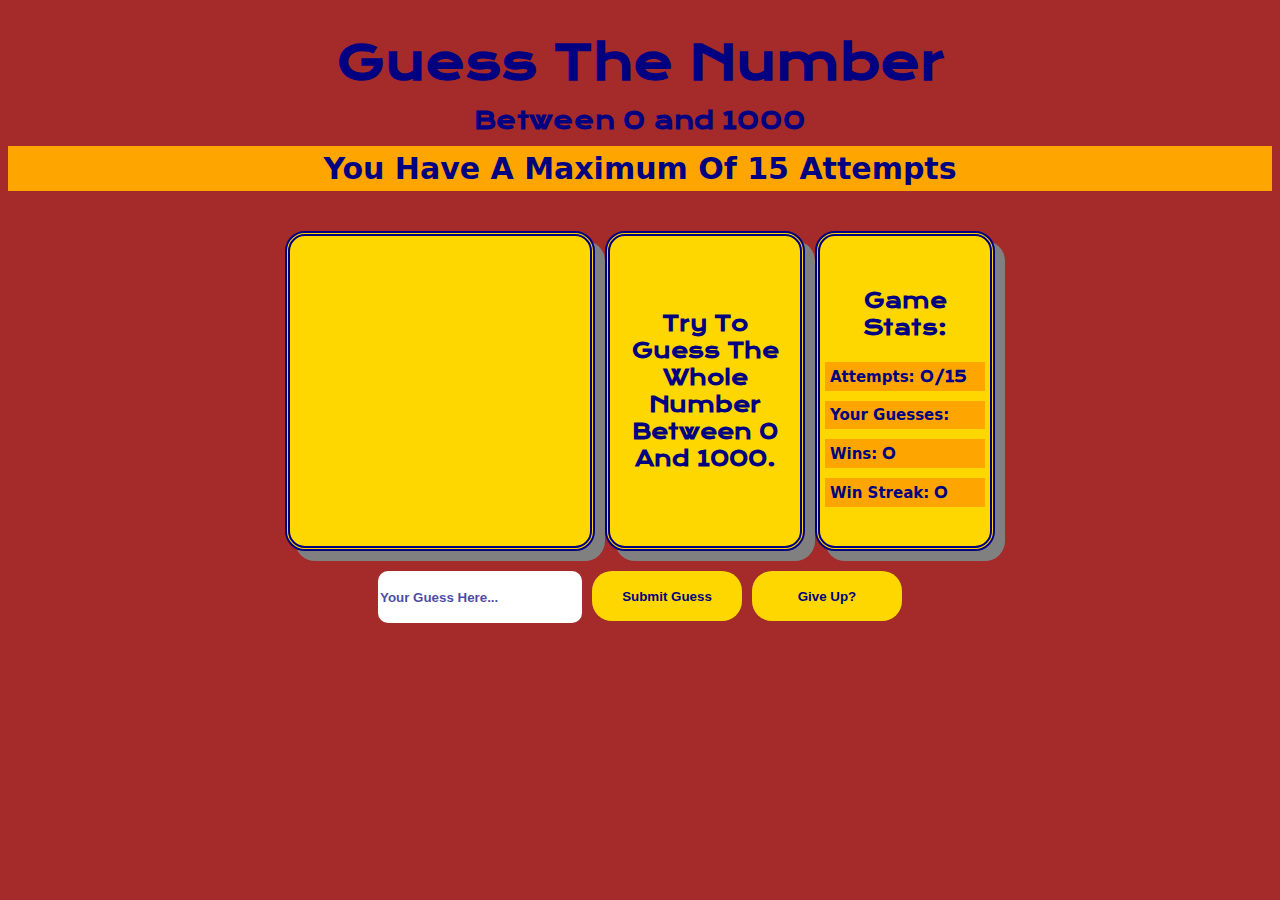
<file: FGame/index.html>
<!DOCTYPE html>
<html lang="en">
<head>
    <meta charset="UTF-8">
    <meta http-equiv="X-UA-Compatible" content="IE=edge">
    <meta name="viewport" content="width=device-width, initial-scale=1.0">
    <title>Number Guessing Game</title>
    <link href="https://fonts.googleapis.com/css2?family=Krona+One&display=swap" rel="stylesheet">
    <link rel="stylesheet" href="Style.css">
</head>
<body onload="generate();">
  <h1>Guess The Number</h1>
  <h2>Between 0 and 1000</h2>
 <h5 id="nomoreattempts"></h5>
  <div id="resultarea">
  <section id="result"></section>
    <section id="result2">
      <h4 id="status"></h4>
    </section>


    <section id="result3">
      <p id="stats">Game Stats:</p>
      <div id="attempt">Attempts:<span id="attemptcounter"></span></div>
      <div id="guessessofar">Your Guesses:<span id="guesscounter"></span></div>
       <div id="score">Wins:<span id="scorecounter"></span></div>
      <div id="streak">Win Streak:<span id="streakcounter"></span></div>
    </section>


 </div>

  <div id="inputarea">
    <input type="number" placeholder="Your Guess Here..." id="guess">
  <button onclick="check()" id="submit">Submit Guess</button>
  <button onclick="reveal()" id="giveup"> Give Up?</button>

  <button onclick="generate()" id="other"> Try Another Number</button>
  </div>
    <script src="script.js"></script>
</body>
</html>
</file>
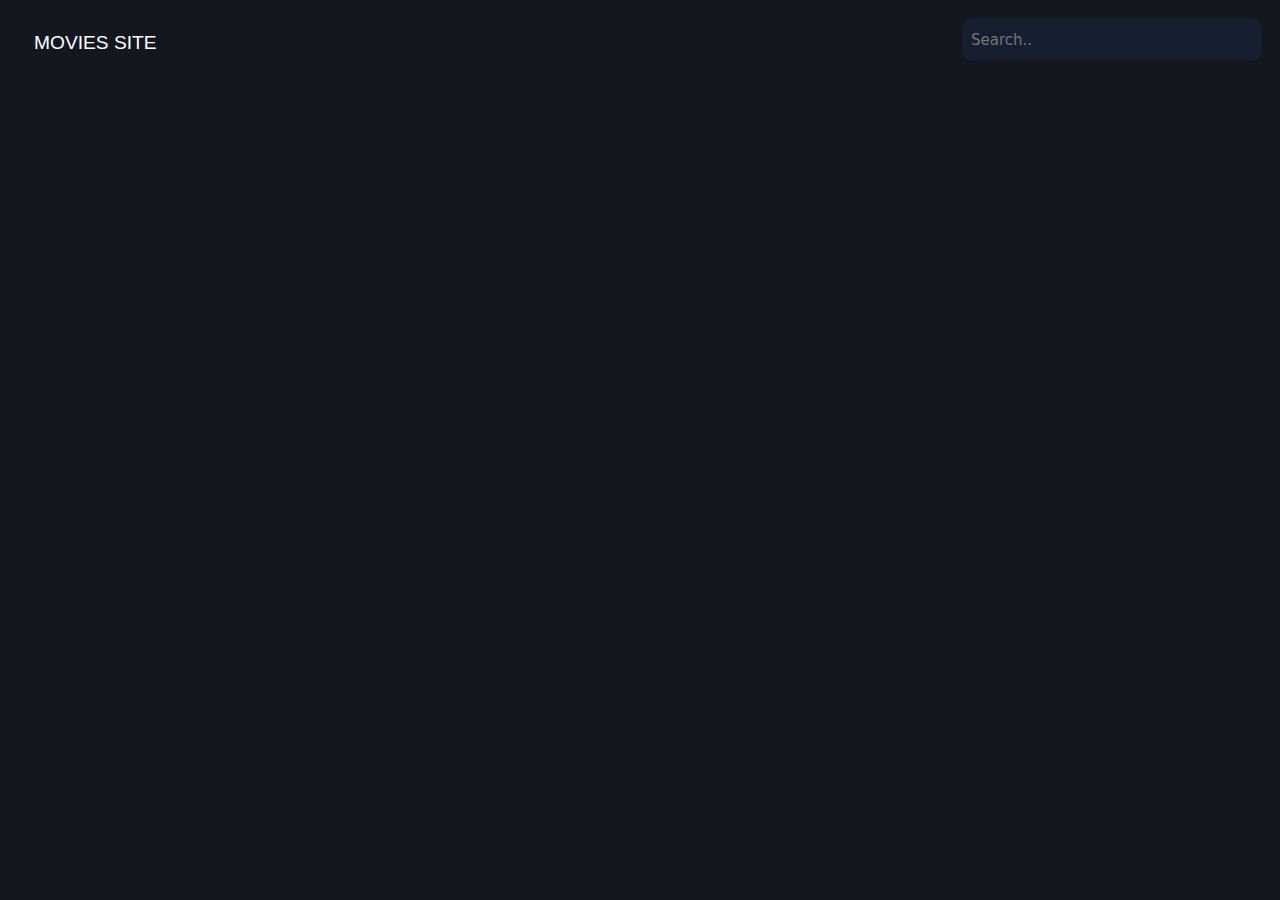
<file: Movie/index.html>
<!DOCTYPE html>

<html>
<head>
  <title>Movies Site</title>
  <link rel="stylesheet" href="style.css">
</head>

<body>

  <div class="topnav">
    <a class="active" href="#">Movies Site</a>
    <div class="search-container">
      <form role="search" id="form">
        <input type="search" id="query" name="q" placeholder="Search..">
      </form>
    </div>
  </div>

  <div style="padding-left:16px">
  
  <section id="section">
<!--     <div class="row">
      <div class="column">
        <div class="card">
          <center><img src="#" id="image" class="thumbnail"></center>
          <h3 id="title">Movie Title</h3>
        </div>
      </div>
    </div> -->
  </section>
  
</body>
<script src="script.js"></script>
</html>
</file>
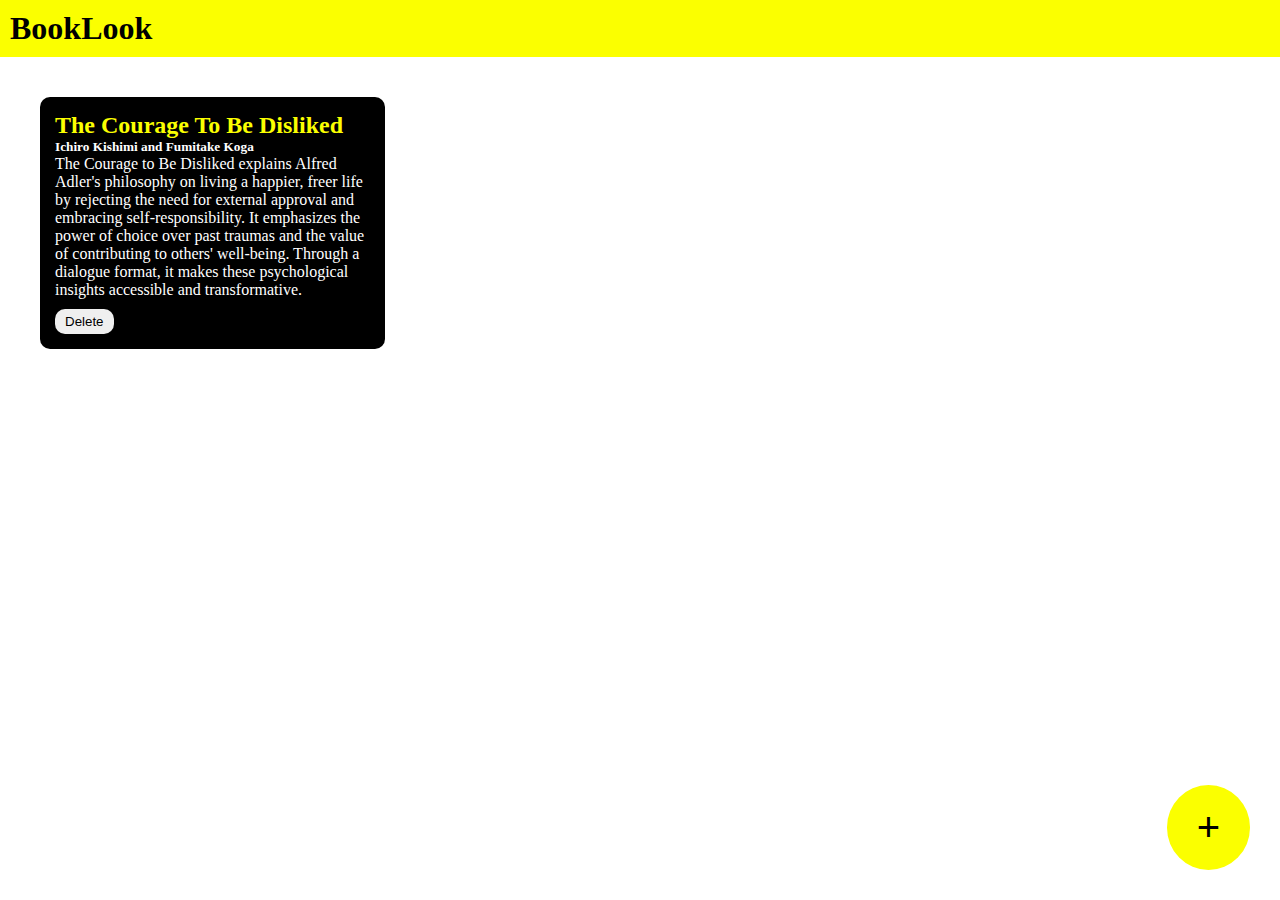
<file: project/index.html>
<!DOCTYPE html>
<html lang="en">
<head>
    <meta charset="UTF-8">
    <meta name="viewport" content="width=device-width, initial-scale=1.0">
    <title>BookLook</title>
    <link rel="stylesheet" href="style.css">
    <link rel="preconnect" href="https://fonts.googleapis.com">
<link rel="preconnect" href="https://fonts.gstatic.com" crossorigin>
<link rel="preconnect" href="https://fonts.googleapis.com">
<link rel="preconnect" href="https://fonts.gstatic.com" crossorigin>
<link href="https://fonts.googleapis.com/css2?family=Edu+AU+VIC+WA+NT+Pre:wght@400..700&family=Poppins&display=swap" rel="stylesheet">
</head>
<body>
   
    <div class="navbar">
        <h1>BookLook</h1>
    </div>
        <div class="container">
            <div class="book-container">
                <h2>The Courage To Be Disliked</h2>
                <h5>Ichiro Kishimi and Fumitake Koga</h5>
                <p>The Courage to Be Disliked explains Alfred Adler's philosophy on living a happier, freer life by rejecting the need for external approval and embracing self-responsibility. It emphasizes the power of choice over past traumas and the value of contributing to others' well-being. Through a dialogue format, it makes these psychological insights accessible and transformative.</p>
                <button onclick="deletebook(event)">Delete</button>
            </div>
            </div>
        <div class="popup-overlay"></div>
        <div class="popup-box">
            <h2>Add Book</h2>
            <form>
                <input type="text" placeholder="Book title" id="book-title-input">
                <input type="text" placeholder="Book Author" id="book-author-input">
                <textarea placeholder="Short Description" id="book-description-input"></textarea>
                <button id="add-book">ADD</button>
                <button id="cancel-popup">CANCEL</button>
            </form>
        </div>
        <button class="add-button" id="add-popup-button">+</button>
        <script src="script.js"></script>

    
</body>
</html>
</file>
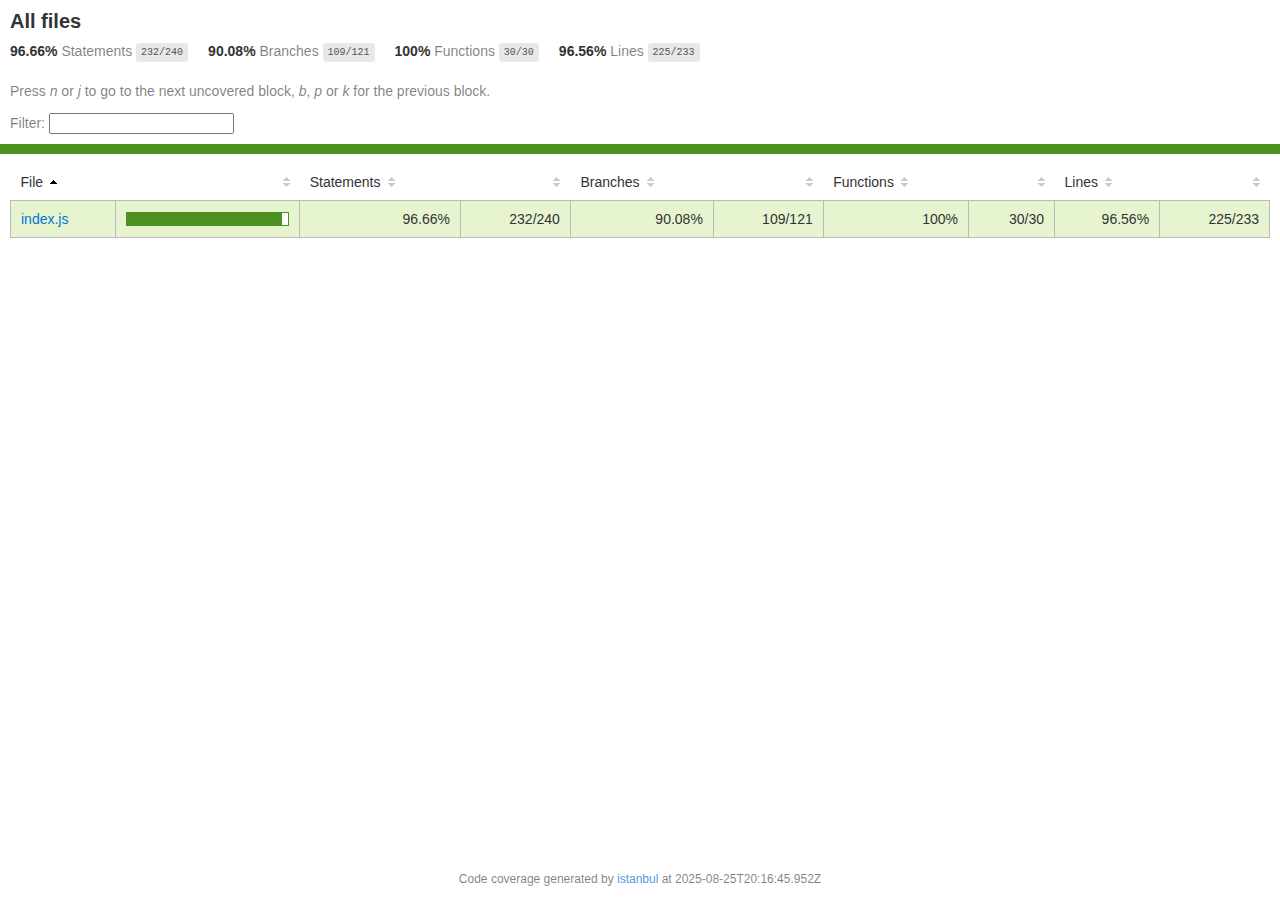
<file: portfolio-upgrade/backend/node_modules/kareem/coverage/lcov-report/index.html>
<!doctype html>
<html lang="en">

<head>
    <title>Code coverage report for All files</title>
    <meta charset="utf-8" />
    <link rel="stylesheet" href="prettify.css" />
    <link rel="stylesheet" href="base.css" />
    <link rel="shortcut icon" type="image/x-icon" href="favicon.png" />
    <meta name="viewport" content="width=device-width, initial-scale=1" />
    <style type='text/css'>
        .coverage-summary .sorter {
            background-image: url(sort-arrow-sprite.png);
        }
    </style>
</head>
    
<body>
<div class='wrapper'>
    <div class='pad1'>
        <h1>All files</h1>
        <div class='clearfix'>
            
            <div class='fl pad1y space-right2'>
                <span class="strong">96.66% </span>
                <span class="quiet">Statements</span>
                <span class='fraction'>232/240</span>
            </div>
        
            
            <div class='fl pad1y space-right2'>
                <span class="strong">90.08% </span>
                <span class="quiet">Branches</span>
                <span class='fraction'>109/121</span>
            </div>
        
            
            <div class='fl pad1y space-right2'>
                <span class="strong">100% </span>
                <span class="quiet">Functions</span>
                <span class='fraction'>30/30</span>
            </div>
        
            
            <div class='fl pad1y space-right2'>
                <span class="strong">96.56% </span>
                <span class="quiet">Lines</span>
                <span class='fraction'>225/233</span>
            </div>
        
            
        </div>
        <p class="quiet">
            Press <em>n</em> or <em>j</em> to go to the next uncovered block, <em>b</em>, <em>p</em> or <em>k</em> for the previous block.
        </p>
        <template id="filterTemplate">
            <div class="quiet">
                Filter:
                <input type="search" id="fileSearch">
            </div>
        </template>
    </div>
    <div class='status-line high'></div>
    <div class="pad1">
<table class="coverage-summary">
<thead>
<tr>
   <th data-col="file" data-fmt="html" data-html="true" class="file">File</th>
   <th data-col="pic" data-type="number" data-fmt="html" data-html="true" class="pic"></th>
   <th data-col="statements" data-type="number" data-fmt="pct" class="pct">Statements</th>
   <th data-col="statements_raw" data-type="number" data-fmt="html" class="abs"></th>
   <th data-col="branches" data-type="number" data-fmt="pct" class="pct">Branches</th>
   <th data-col="branches_raw" data-type="number" data-fmt="html" class="abs"></th>
   <th data-col="functions" data-type="number" data-fmt="pct" class="pct">Functions</th>
   <th data-col="functions_raw" data-type="number" data-fmt="html" class="abs"></th>
   <th data-col="lines" data-type="number" data-fmt="pct" class="pct">Lines</th>
   <th data-col="lines_raw" data-type="number" data-fmt="html" class="abs"></th>
</tr>
</thead>
<tbody><tr>
	<td class="file high" data-value="index.js"><a href="index.js.html">index.js</a></td>
	<td data-value="96.66" class="pic high">
	<div class="chart"><div class="cover-fill" style="width: 96%"></div><div class="cover-empty" style="width: 4%"></div></div>
	</td>
	<td data-value="96.66" class="pct high">96.66%</td>
	<td data-value="240" class="abs high">232/240</td>
	<td data-value="90.08" class="pct high">90.08%</td>
	<td data-value="121" class="abs high">109/121</td>
	<td data-value="100" class="pct high">100%</td>
	<td data-value="30" class="abs high">30/30</td>
	<td data-value="96.56" class="pct high">96.56%</td>
	<td data-value="233" class="abs high">225/233</td>
	</tr>

</tbody>
</table>
</div>
                <div class='push'></div><!-- for sticky footer -->
            </div><!-- /wrapper -->
            <div class='footer quiet pad2 space-top1 center small'>
                Code coverage generated by
                <a href="https://istanbul.js.org/" target="_blank" rel="noopener noreferrer">istanbul</a>
                at 2025-08-25T20:16:45.952Z
            </div>
        <script src="prettify.js"></script>
        <script>
            window.onload = function () {
                prettyPrint();
            };
        </script>
        <script src="sorter.js"></script>
        <script src="block-navigation.js"></script>
    </body>
</html>
</file>
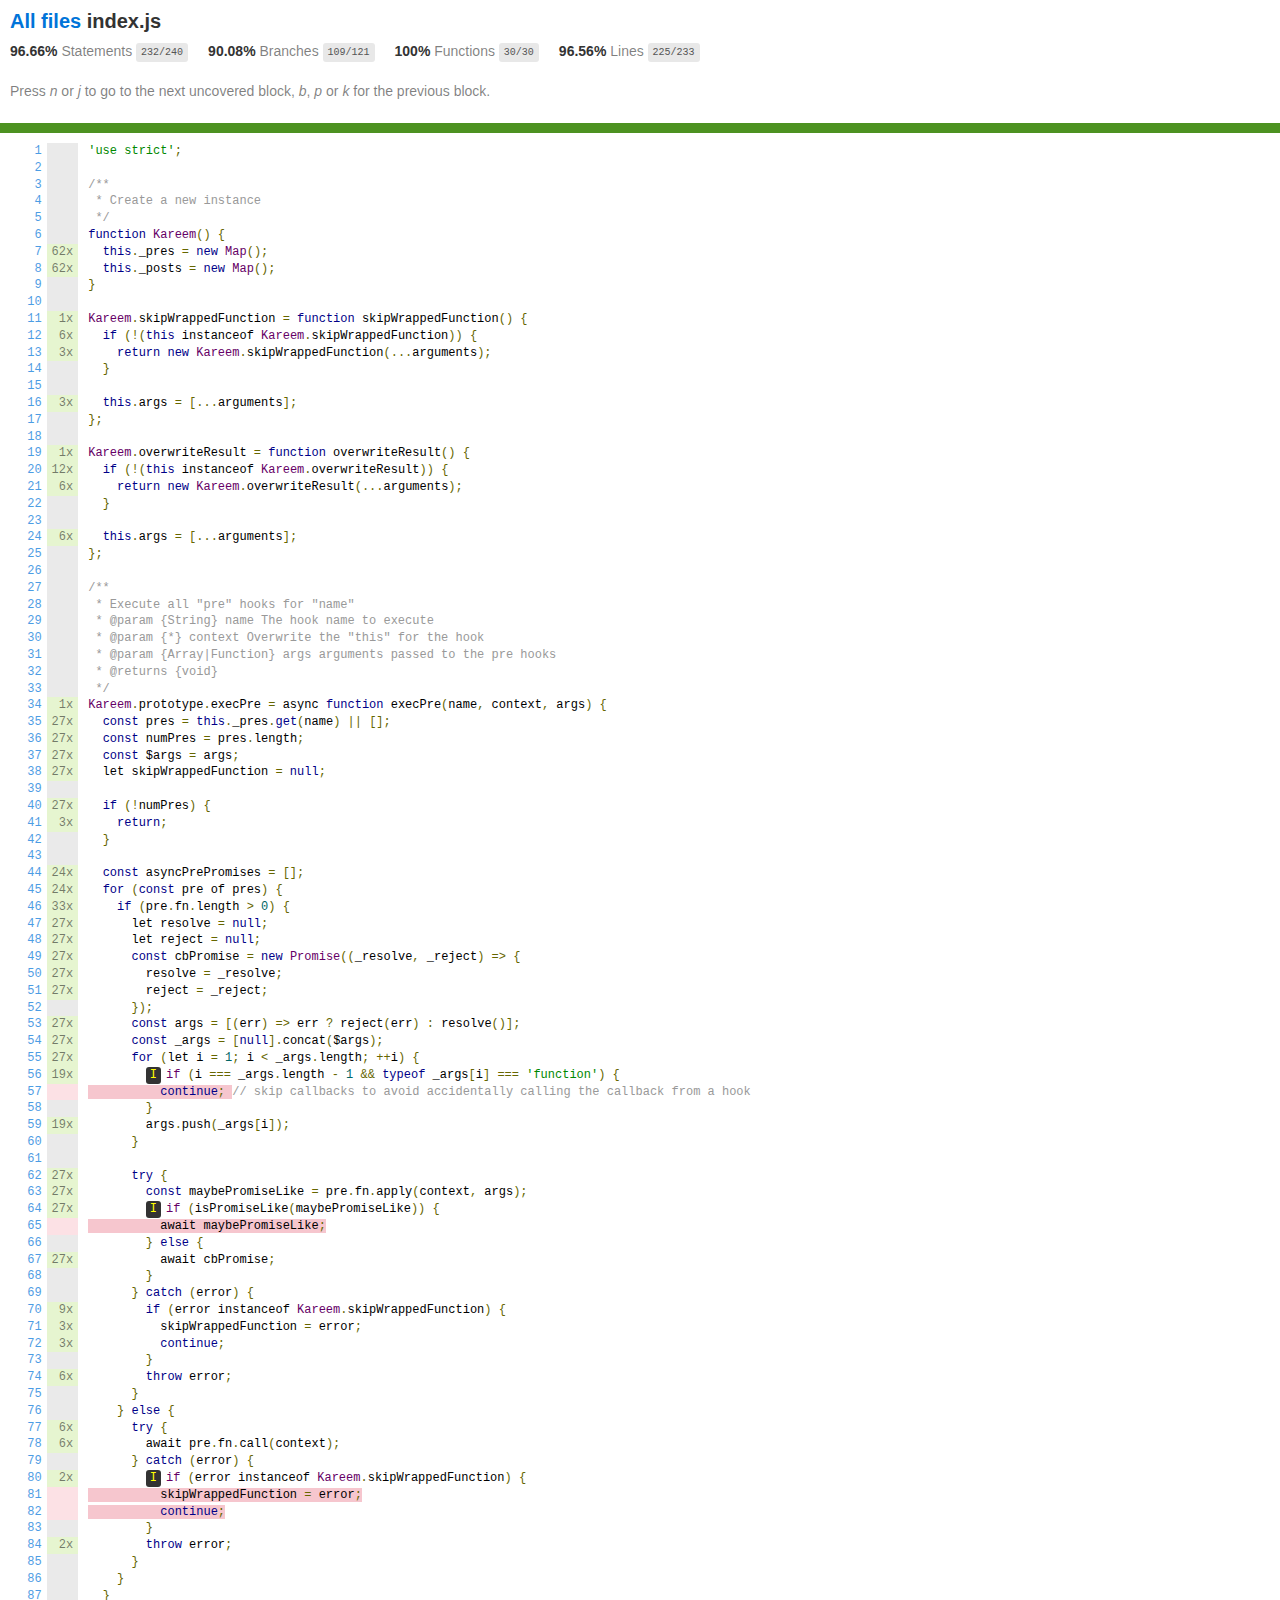
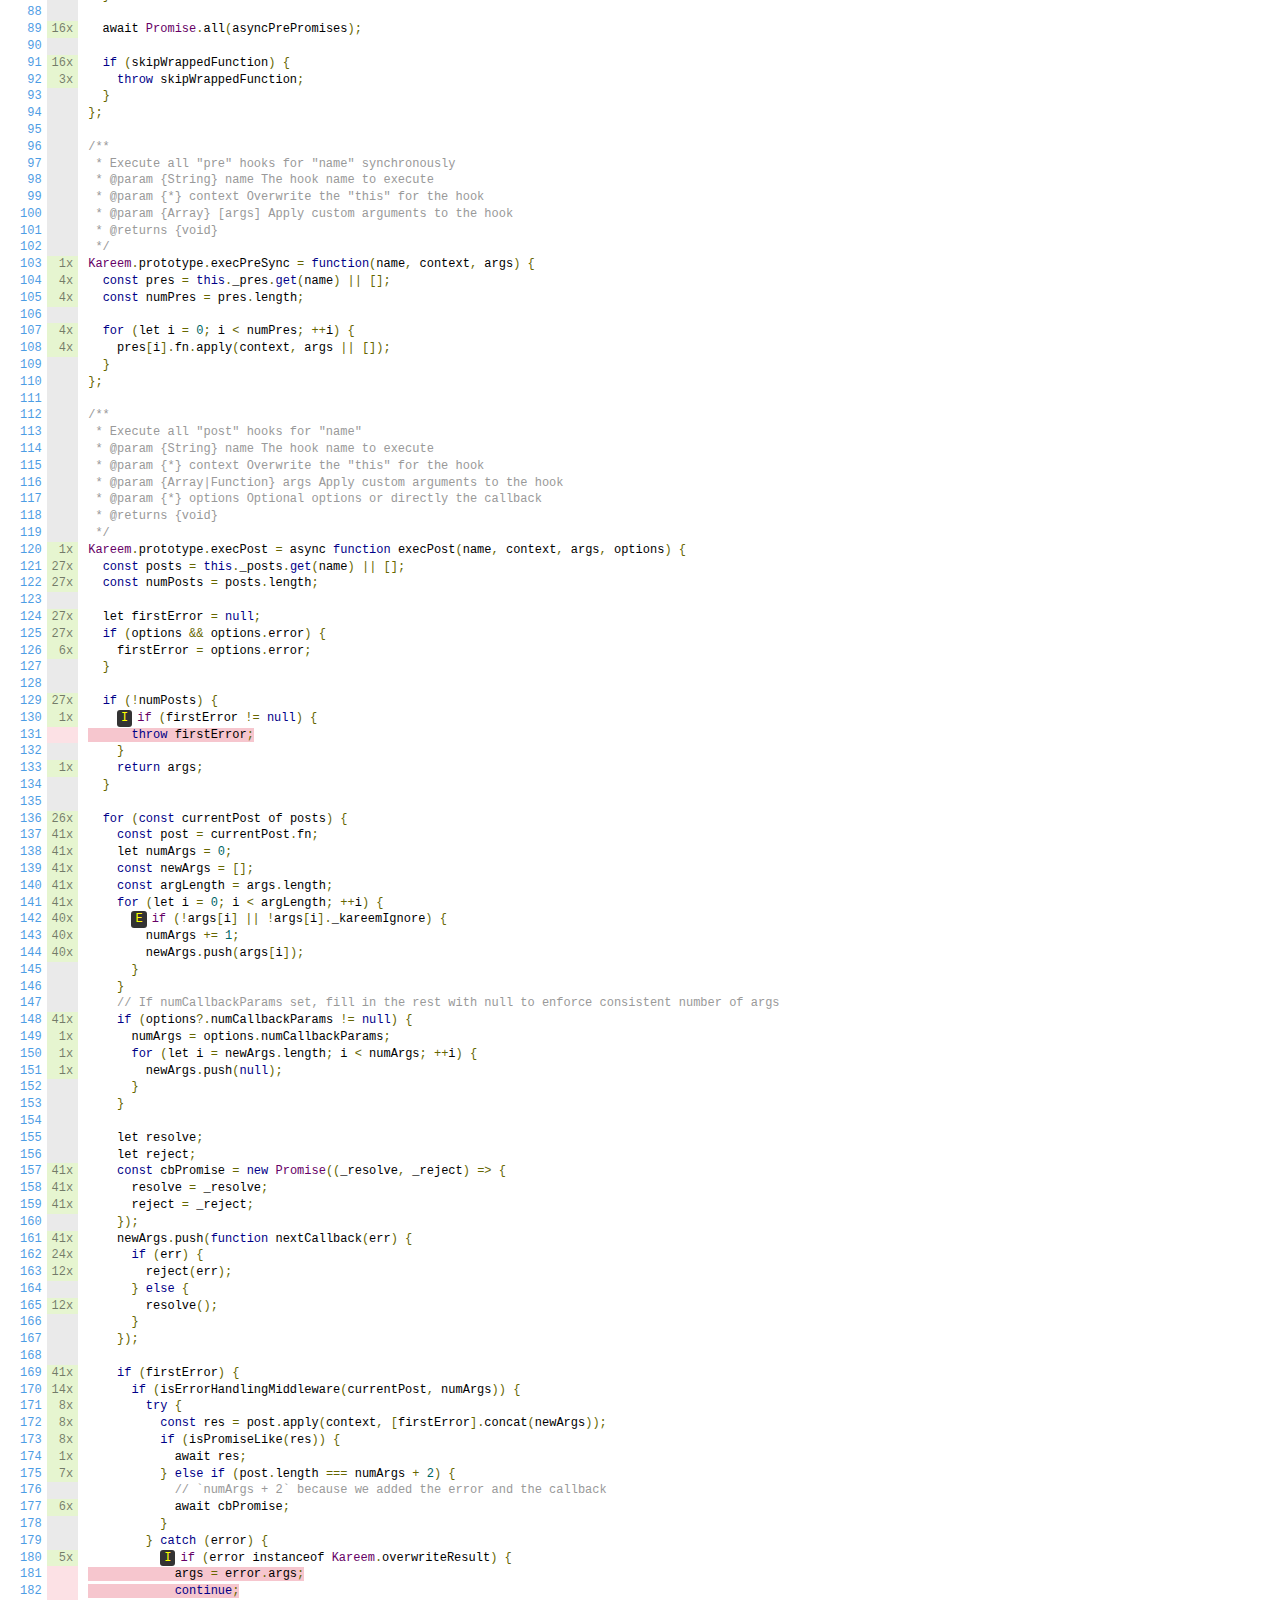
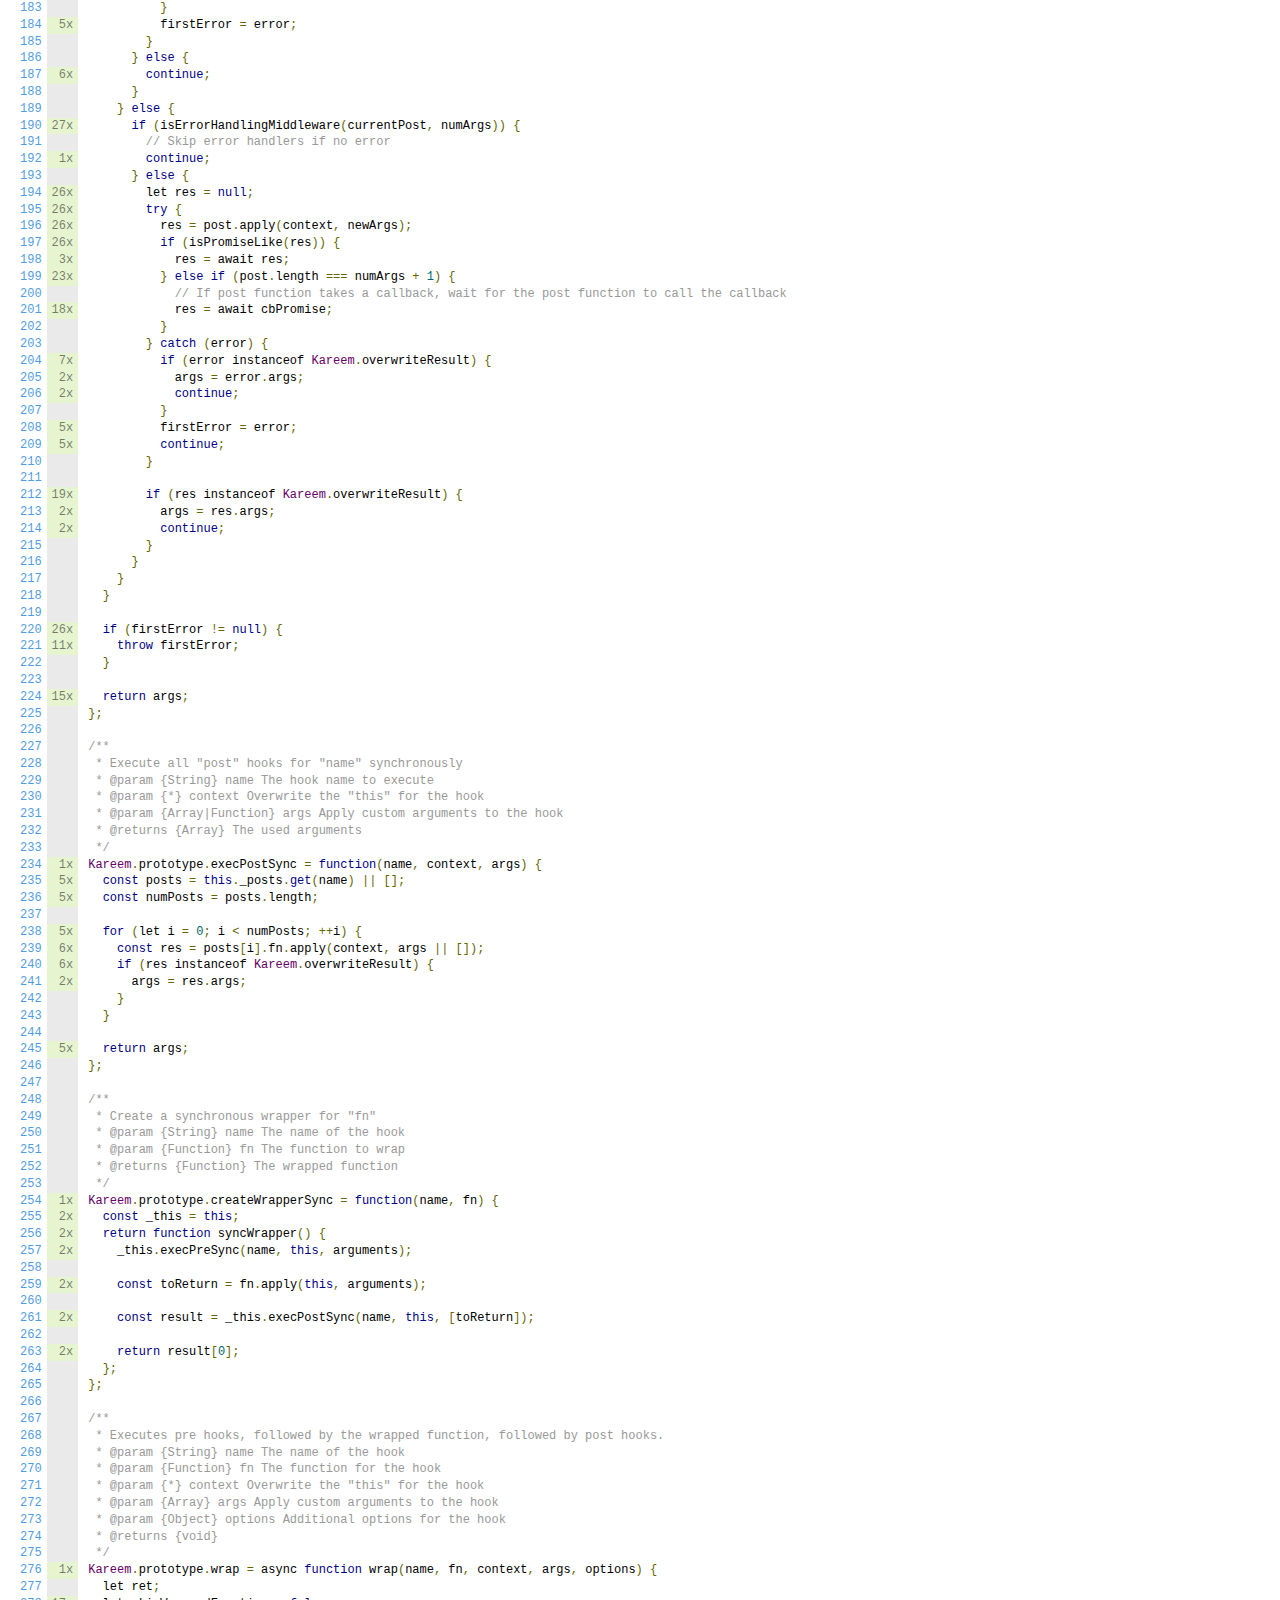
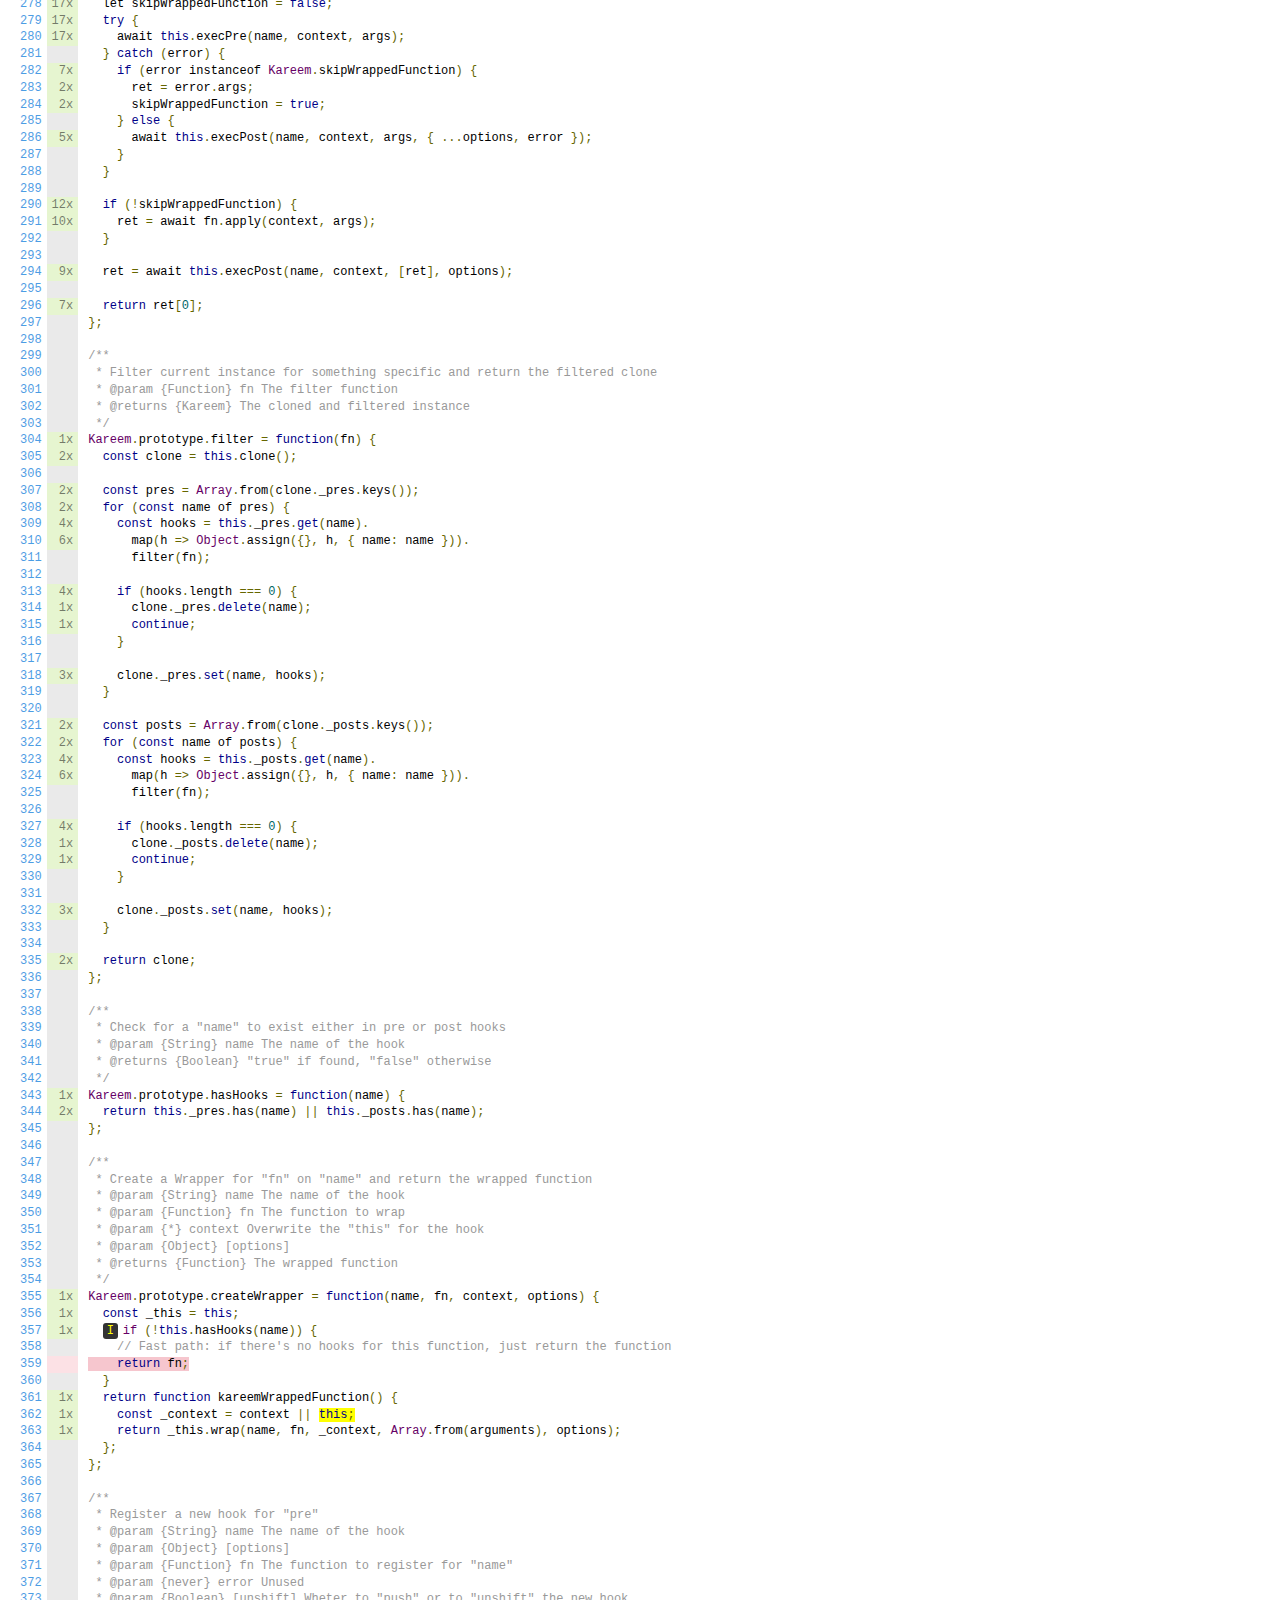
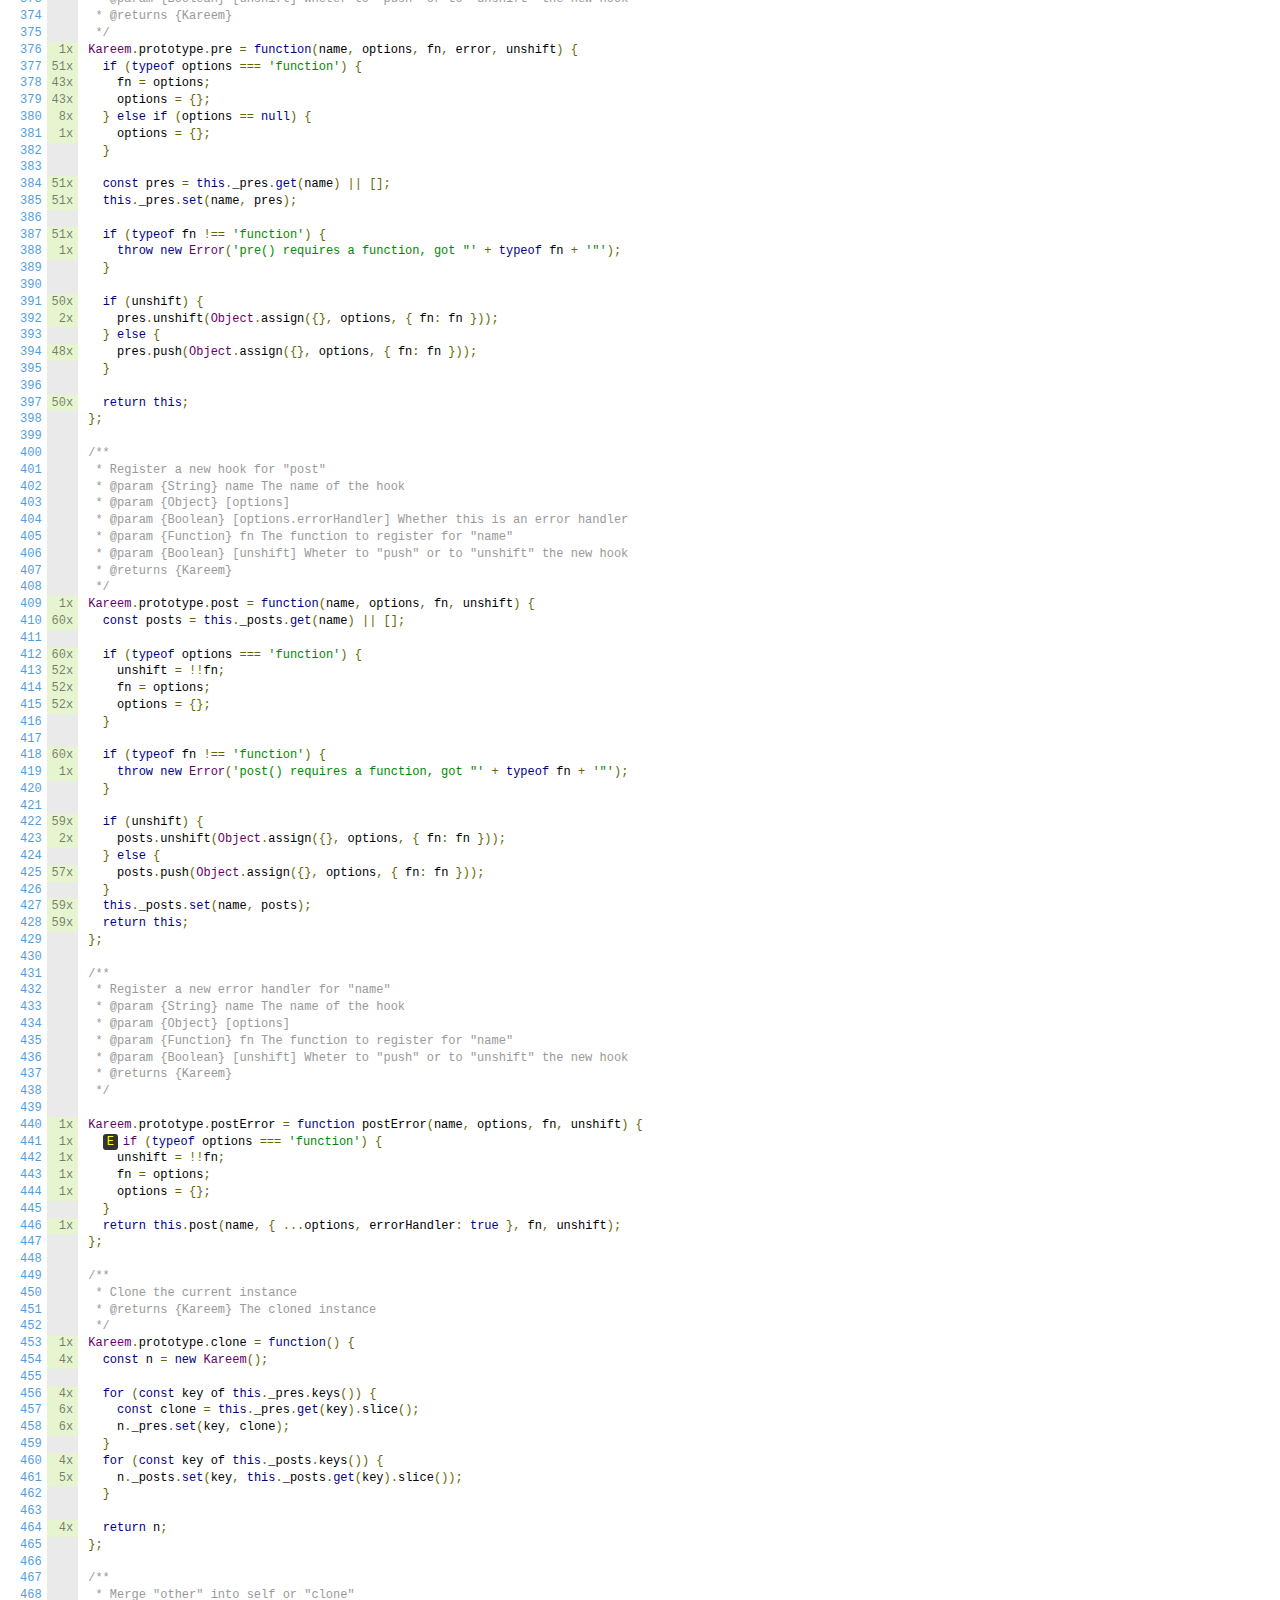
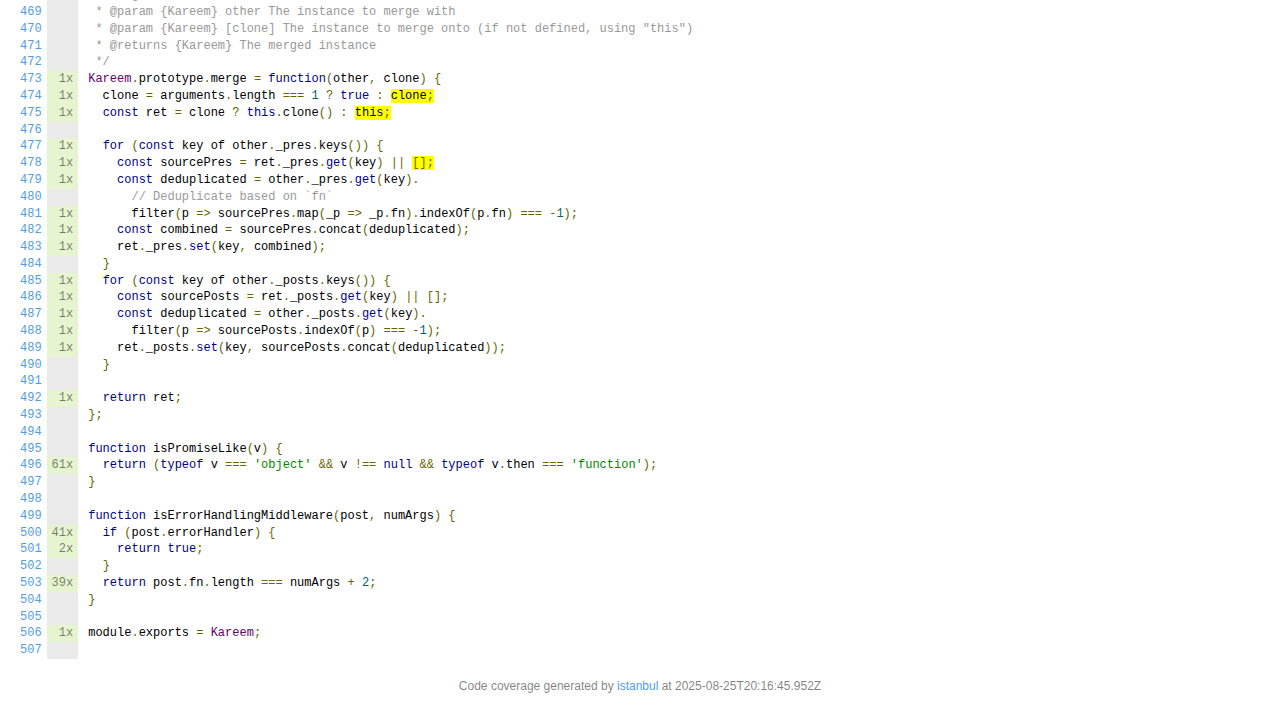
<file: portfolio-upgrade/backend/node_modules/kareem/coverage/lcov-report/index.js.html>
<!doctype html>
<html lang="en">

<head>
    <title>Code coverage report for index.js</title>
    <meta charset="utf-8" />
    <link rel="stylesheet" href="prettify.css" />
    <link rel="stylesheet" href="base.css" />
    <link rel="shortcut icon" type="image/x-icon" href="favicon.png" />
    <meta name="viewport" content="width=device-width, initial-scale=1" />
    <style type='text/css'>
        .coverage-summary .sorter {
            background-image: url(sort-arrow-sprite.png);
        }
    </style>
</head>
    
<body>
<div class='wrapper'>
    <div class='pad1'>
        <h1><a href="index.html">All files</a> index.js</h1>
        <div class='clearfix'>
            
            <div class='fl pad1y space-right2'>
                <span class="strong">96.66% </span>
                <span class="quiet">Statements</span>
                <span class='fraction'>232/240</span>
            </div>
        
            
            <div class='fl pad1y space-right2'>
                <span class="strong">90.08% </span>
                <span class="quiet">Branches</span>
                <span class='fraction'>109/121</span>
            </div>
        
            
            <div class='fl pad1y space-right2'>
                <span class="strong">100% </span>
                <span class="quiet">Functions</span>
                <span class='fraction'>30/30</span>
            </div>
        
            
            <div class='fl pad1y space-right2'>
                <span class="strong">96.56% </span>
                <span class="quiet">Lines</span>
                <span class='fraction'>225/233</span>
            </div>
        
            
        </div>
        <p class="quiet">
            Press <em>n</em> or <em>j</em> to go to the next uncovered block, <em>b</em>, <em>p</em> or <em>k</em> for the previous block.
        </p>
        <template id="filterTemplate">
            <div class="quiet">
                Filter:
                <input type="search" id="fileSearch">
            </div>
        </template>
    </div>
    <div class='status-line high'></div>
    <pre><table class="coverage">
<tr><td class="line-count quiet"><a name='L1'></a><a href='#L1'>1</a>
<a name='L2'></a><a href='#L2'>2</a>
<a name='L3'></a><a href='#L3'>3</a>
<a name='L4'></a><a href='#L4'>4</a>
<a name='L5'></a><a href='#L5'>5</a>
<a name='L6'></a><a href='#L6'>6</a>
<a name='L7'></a><a href='#L7'>7</a>
<a name='L8'></a><a href='#L8'>8</a>
<a name='L9'></a><a href='#L9'>9</a>
<a name='L10'></a><a href='#L10'>10</a>
<a name='L11'></a><a href='#L11'>11</a>
<a name='L12'></a><a href='#L12'>12</a>
<a name='L13'></a><a href='#L13'>13</a>
<a name='L14'></a><a href='#L14'>14</a>
<a name='L15'></a><a href='#L15'>15</a>
<a name='L16'></a><a href='#L16'>16</a>
<a name='L17'></a><a href='#L17'>17</a>
<a name='L18'></a><a href='#L18'>18</a>
<a name='L19'></a><a href='#L19'>19</a>
<a name='L20'></a><a href='#L20'>20</a>
<a name='L21'></a><a href='#L21'>21</a>
<a name='L22'></a><a href='#L22'>22</a>
<a name='L23'></a><a href='#L23'>23</a>
<a name='L24'></a><a href='#L24'>24</a>
<a name='L25'></a><a href='#L25'>25</a>
<a name='L26'></a><a href='#L26'>26</a>
<a name='L27'></a><a href='#L27'>27</a>
<a name='L28'></a><a href='#L28'>28</a>
<a name='L29'></a><a href='#L29'>29</a>
<a name='L30'></a><a href='#L30'>30</a>
<a name='L31'></a><a href='#L31'>31</a>
<a name='L32'></a><a href='#L32'>32</a>
<a name='L33'></a><a href='#L33'>33</a>
<a name='L34'></a><a href='#L34'>34</a>
<a name='L35'></a><a href='#L35'>35</a>
<a name='L36'></a><a href='#L36'>36</a>
<a name='L37'></a><a href='#L37'>37</a>
<a name='L38'></a><a href='#L38'>38</a>
<a name='L39'></a><a href='#L39'>39</a>
<a name='L40'></a><a href='#L40'>40</a>
<a name='L41'></a><a href='#L41'>41</a>
<a name='L42'></a><a href='#L42'>42</a>
<a name='L43'></a><a href='#L43'>43</a>
<a name='L44'></a><a href='#L44'>44</a>
<a name='L45'></a><a href='#L45'>45</a>
<a name='L46'></a><a href='#L46'>46</a>
<a name='L47'></a><a href='#L47'>47</a>
<a name='L48'></a><a href='#L48'>48</a>
<a name='L49'></a><a href='#L49'>49</a>
<a name='L50'></a><a href='#L50'>50</a>
<a name='L51'></a><a href='#L51'>51</a>
<a name='L52'></a><a href='#L52'>52</a>
<a name='L53'></a><a href='#L53'>53</a>
<a name='L54'></a><a href='#L54'>54</a>
<a name='L55'></a><a href='#L55'>55</a>
<a name='L56'></a><a href='#L56'>56</a>
<a name='L57'></a><a href='#L57'>57</a>
<a name='L58'></a><a href='#L58'>58</a>
<a name='L59'></a><a href='#L59'>59</a>
<a name='L60'></a><a href='#L60'>60</a>
<a name='L61'></a><a href='#L61'>61</a>
<a name='L62'></a><a href='#L62'>62</a>
<a name='L63'></a><a href='#L63'>63</a>
<a name='L64'></a><a href='#L64'>64</a>
<a name='L65'></a><a href='#L65'>65</a>
<a name='L66'></a><a href='#L66'>66</a>
<a name='L67'></a><a href='#L67'>67</a>
<a name='L68'></a><a href='#L68'>68</a>
<a name='L69'></a><a href='#L69'>69</a>
<a name='L70'></a><a href='#L70'>70</a>
<a name='L71'></a><a href='#L71'>71</a>
<a name='L72'></a><a href='#L72'>72</a>
<a name='L73'></a><a href='#L73'>73</a>
<a name='L74'></a><a href='#L74'>74</a>
<a name='L75'></a><a href='#L75'>75</a>
<a name='L76'></a><a href='#L76'>76</a>
<a name='L77'></a><a href='#L77'>77</a>
<a name='L78'></a><a href='#L78'>78</a>
<a name='L79'></a><a href='#L79'>79</a>
<a name='L80'></a><a href='#L80'>80</a>
<a name='L81'></a><a href='#L81'>81</a>
<a name='L82'></a><a href='#L82'>82</a>
<a name='L83'></a><a href='#L83'>83</a>
<a name='L84'></a><a href='#L84'>84</a>
<a name='L85'></a><a href='#L85'>85</a>
<a name='L86'></a><a href='#L86'>86</a>
<a name='L87'></a><a href='#L87'>87</a>
<a name='L88'></a><a href='#L88'>88</a>
<a name='L89'></a><a href='#L89'>89</a>
<a name='L90'></a><a href='#L90'>90</a>
<a name='L91'></a><a href='#L91'>91</a>
<a name='L92'></a><a href='#L92'>92</a>
<a name='L93'></a><a href='#L93'>93</a>
<a name='L94'></a><a href='#L94'>94</a>
<a name='L95'></a><a href='#L95'>95</a>
<a name='L96'></a><a href='#L96'>96</a>
<a name='L97'></a><a href='#L97'>97</a>
<a name='L98'></a><a href='#L98'>98</a>
<a name='L99'></a><a href='#L99'>99</a>
<a name='L100'></a><a href='#L100'>100</a>
<a name='L101'></a><a href='#L101'>101</a>
<a name='L102'></a><a href='#L102'>102</a>
<a name='L103'></a><a href='#L103'>103</a>
<a name='L104'></a><a href='#L104'>104</a>
<a name='L105'></a><a href='#L105'>105</a>
<a name='L106'></a><a href='#L106'>106</a>
<a name='L107'></a><a href='#L107'>107</a>
<a name='L108'></a><a href='#L108'>108</a>
<a name='L109'></a><a href='#L109'>109</a>
<a name='L110'></a><a href='#L110'>110</a>
<a name='L111'></a><a href='#L111'>111</a>
<a name='L112'></a><a href='#L112'>112</a>
<a name='L113'></a><a href='#L113'>113</a>
<a name='L114'></a><a href='#L114'>114</a>
<a name='L115'></a><a href='#L115'>115</a>
<a name='L116'></a><a href='#L116'>116</a>
<a name='L117'></a><a href='#L117'>117</a>
<a name='L118'></a><a href='#L118'>118</a>
<a name='L119'></a><a href='#L119'>119</a>
<a name='L120'></a><a href='#L120'>120</a>
<a name='L121'></a><a href='#L121'>121</a>
<a name='L122'></a><a href='#L122'>122</a>
<a name='L123'></a><a href='#L123'>123</a>
<a name='L124'></a><a href='#L124'>124</a>
<a name='L125'></a><a href='#L125'>125</a>
<a name='L126'></a><a href='#L126'>126</a>
<a name='L127'></a><a href='#L127'>127</a>
<a name='L128'></a><a href='#L128'>128</a>
<a name='L129'></a><a href='#L129'>129</a>
<a name='L130'></a><a href='#L130'>130</a>
<a name='L131'></a><a href='#L131'>131</a>
<a name='L132'></a><a href='#L132'>132</a>
<a name='L133'></a><a href='#L133'>133</a>
<a name='L134'></a><a href='#L134'>134</a>
<a name='L135'></a><a href='#L135'>135</a>
<a name='L136'></a><a href='#L136'>136</a>
<a name='L137'></a><a href='#L137'>137</a>
<a name='L138'></a><a href='#L138'>138</a>
<a name='L139'></a><a href='#L139'>139</a>
<a name='L140'></a><a href='#L140'>140</a>
<a name='L141'></a><a href='#L141'>141</a>
<a name='L142'></a><a href='#L142'>142</a>
<a name='L143'></a><a href='#L143'>143</a>
<a name='L144'></a><a href='#L144'>144</a>
<a name='L145'></a><a href='#L145'>145</a>
<a name='L146'></a><a href='#L146'>146</a>
<a name='L147'></a><a href='#L147'>147</a>
<a name='L148'></a><a href='#L148'>148</a>
<a name='L149'></a><a href='#L149'>149</a>
<a name='L150'></a><a href='#L150'>150</a>
<a name='L151'></a><a href='#L151'>151</a>
<a name='L152'></a><a href='#L152'>152</a>
<a name='L153'></a><a href='#L153'>153</a>
<a name='L154'></a><a href='#L154'>154</a>
<a name='L155'></a><a href='#L155'>155</a>
<a name='L156'></a><a href='#L156'>156</a>
<a name='L157'></a><a href='#L157'>157</a>
<a name='L158'></a><a href='#L158'>158</a>
<a name='L159'></a><a href='#L159'>159</a>
<a name='L160'></a><a href='#L160'>160</a>
<a name='L161'></a><a href='#L161'>161</a>
<a name='L162'></a><a href='#L162'>162</a>
<a name='L163'></a><a href='#L163'>163</a>
<a name='L164'></a><a href='#L164'>164</a>
<a name='L165'></a><a href='#L165'>165</a>
<a name='L166'></a><a href='#L166'>166</a>
<a name='L167'></a><a href='#L167'>167</a>
<a name='L168'></a><a href='#L168'>168</a>
<a name='L169'></a><a href='#L169'>169</a>
<a name='L170'></a><a href='#L170'>170</a>
<a name='L171'></a><a href='#L171'>171</a>
<a name='L172'></a><a href='#L172'>172</a>
<a name='L173'></a><a href='#L173'>173</a>
<a name='L174'></a><a href='#L174'>174</a>
<a name='L175'></a><a href='#L175'>175</a>
<a name='L176'></a><a href='#L176'>176</a>
<a name='L177'></a><a href='#L177'>177</a>
<a name='L178'></a><a href='#L178'>178</a>
<a name='L179'></a><a href='#L179'>179</a>
<a name='L180'></a><a href='#L180'>180</a>
<a name='L181'></a><a href='#L181'>181</a>
<a name='L182'></a><a href='#L182'>182</a>
<a name='L183'></a><a href='#L183'>183</a>
<a name='L184'></a><a href='#L184'>184</a>
<a name='L185'></a><a href='#L185'>185</a>
<a name='L186'></a><a href='#L186'>186</a>
<a name='L187'></a><a href='#L187'>187</a>
<a name='L188'></a><a href='#L188'>188</a>
<a name='L189'></a><a href='#L189'>189</a>
<a name='L190'></a><a href='#L190'>190</a>
<a name='L191'></a><a href='#L191'>191</a>
<a name='L192'></a><a href='#L192'>192</a>
<a name='L193'></a><a href='#L193'>193</a>
<a name='L194'></a><a href='#L194'>194</a>
<a name='L195'></a><a href='#L195'>195</a>
<a name='L196'></a><a href='#L196'>196</a>
<a name='L197'></a><a href='#L197'>197</a>
<a name='L198'></a><a href='#L198'>198</a>
<a name='L199'></a><a href='#L199'>199</a>
<a name='L200'></a><a href='#L200'>200</a>
<a name='L201'></a><a href='#L201'>201</a>
<a name='L202'></a><a href='#L202'>202</a>
<a name='L203'></a><a href='#L203'>203</a>
<a name='L204'></a><a href='#L204'>204</a>
<a name='L205'></a><a href='#L205'>205</a>
<a name='L206'></a><a href='#L206'>206</a>
<a name='L207'></a><a href='#L207'>207</a>
<a name='L208'></a><a href='#L208'>208</a>
<a name='L209'></a><a href='#L209'>209</a>
<a name='L210'></a><a href='#L210'>210</a>
<a name='L211'></a><a href='#L211'>211</a>
<a name='L212'></a><a href='#L212'>212</a>
<a name='L213'></a><a href='#L213'>213</a>
<a name='L214'></a><a href='#L214'>214</a>
<a name='L215'></a><a href='#L215'>215</a>
<a name='L216'></a><a href='#L216'>216</a>
<a name='L217'></a><a href='#L217'>217</a>
<a name='L218'></a><a href='#L218'>218</a>
<a name='L219'></a><a href='#L219'>219</a>
<a name='L220'></a><a href='#L220'>220</a>
<a name='L221'></a><a href='#L221'>221</a>
<a name='L222'></a><a href='#L222'>222</a>
<a name='L223'></a><a href='#L223'>223</a>
<a name='L224'></a><a href='#L224'>224</a>
<a name='L225'></a><a href='#L225'>225</a>
<a name='L226'></a><a href='#L226'>226</a>
<a name='L227'></a><a href='#L227'>227</a>
<a name='L228'></a><a href='#L228'>228</a>
<a name='L229'></a><a href='#L229'>229</a>
<a name='L230'></a><a href='#L230'>230</a>
<a name='L231'></a><a href='#L231'>231</a>
<a name='L232'></a><a href='#L232'>232</a>
<a name='L233'></a><a href='#L233'>233</a>
<a name='L234'></a><a href='#L234'>234</a>
<a name='L235'></a><a href='#L235'>235</a>
<a name='L236'></a><a href='#L236'>236</a>
<a name='L237'></a><a href='#L237'>237</a>
<a name='L238'></a><a href='#L238'>238</a>
<a name='L239'></a><a href='#L239'>239</a>
<a name='L240'></a><a href='#L240'>240</a>
<a name='L241'></a><a href='#L241'>241</a>
<a name='L242'></a><a href='#L242'>242</a>
<a name='L243'></a><a href='#L243'>243</a>
<a name='L244'></a><a href='#L244'>244</a>
<a name='L245'></a><a href='#L245'>245</a>
<a name='L246'></a><a href='#L246'>246</a>
<a name='L247'></a><a href='#L247'>247</a>
<a name='L248'></a><a href='#L248'>248</a>
<a name='L249'></a><a href='#L249'>249</a>
<a name='L250'></a><a href='#L250'>250</a>
<a name='L251'></a><a href='#L251'>251</a>
<a name='L252'></a><a href='#L252'>252</a>
<a name='L253'></a><a href='#L253'>253</a>
<a name='L254'></a><a href='#L254'>254</a>
<a name='L255'></a><a href='#L255'>255</a>
<a name='L256'></a><a href='#L256'>256</a>
<a name='L257'></a><a href='#L257'>257</a>
<a name='L258'></a><a href='#L258'>258</a>
<a name='L259'></a><a href='#L259'>259</a>
<a name='L260'></a><a href='#L260'>260</a>
<a name='L261'></a><a href='#L261'>261</a>
<a name='L262'></a><a href='#L262'>262</a>
<a name='L263'></a><a href='#L263'>263</a>
<a name='L264'></a><a href='#L264'>264</a>
<a name='L265'></a><a href='#L265'>265</a>
<a name='L266'></a><a href='#L266'>266</a>
<a name='L267'></a><a href='#L267'>267</a>
<a name='L268'></a><a href='#L268'>268</a>
<a name='L269'></a><a href='#L269'>269</a>
<a name='L270'></a><a href='#L270'>270</a>
<a name='L271'></a><a href='#L271'>271</a>
<a name='L272'></a><a href='#L272'>272</a>
<a name='L273'></a><a href='#L273'>273</a>
<a name='L274'></a><a href='#L274'>274</a>
<a name='L275'></a><a href='#L275'>275</a>
<a name='L276'></a><a href='#L276'>276</a>
<a name='L277'></a><a href='#L277'>277</a>
<a name='L278'></a><a href='#L278'>278</a>
<a name='L279'></a><a href='#L279'>279</a>
<a name='L280'></a><a href='#L280'>280</a>
<a name='L281'></a><a href='#L281'>281</a>
<a name='L282'></a><a href='#L282'>282</a>
<a name='L283'></a><a href='#L283'>283</a>
<a name='L284'></a><a href='#L284'>284</a>
<a name='L285'></a><a href='#L285'>285</a>
<a name='L286'></a><a href='#L286'>286</a>
<a name='L287'></a><a href='#L287'>287</a>
<a name='L288'></a><a href='#L288'>288</a>
<a name='L289'></a><a href='#L289'>289</a>
<a name='L290'></a><a href='#L290'>290</a>
<a name='L291'></a><a href='#L291'>291</a>
<a name='L292'></a><a href='#L292'>292</a>
<a name='L293'></a><a href='#L293'>293</a>
<a name='L294'></a><a href='#L294'>294</a>
<a name='L295'></a><a href='#L295'>295</a>
<a name='L296'></a><a href='#L296'>296</a>
<a name='L297'></a><a href='#L297'>297</a>
<a name='L298'></a><a href='#L298'>298</a>
<a name='L299'></a><a href='#L299'>299</a>
<a name='L300'></a><a href='#L300'>300</a>
<a name='L301'></a><a href='#L301'>301</a>
<a name='L302'></a><a href='#L302'>302</a>
<a name='L303'></a><a href='#L303'>303</a>
<a name='L304'></a><a href='#L304'>304</a>
<a name='L305'></a><a href='#L305'>305</a>
<a name='L306'></a><a href='#L306'>306</a>
<a name='L307'></a><a href='#L307'>307</a>
<a name='L308'></a><a href='#L308'>308</a>
<a name='L309'></a><a href='#L309'>309</a>
<a name='L310'></a><a href='#L310'>310</a>
<a name='L311'></a><a href='#L311'>311</a>
<a name='L312'></a><a href='#L312'>312</a>
<a name='L313'></a><a href='#L313'>313</a>
<a name='L314'></a><a href='#L314'>314</a>
<a name='L315'></a><a href='#L315'>315</a>
<a name='L316'></a><a href='#L316'>316</a>
<a name='L317'></a><a href='#L317'>317</a>
<a name='L318'></a><a href='#L318'>318</a>
<a name='L319'></a><a href='#L319'>319</a>
<a name='L320'></a><a href='#L320'>320</a>
<a name='L321'></a><a href='#L321'>321</a>
<a name='L322'></a><a href='#L322'>322</a>
<a name='L323'></a><a href='#L323'>323</a>
<a name='L324'></a><a href='#L324'>324</a>
<a name='L325'></a><a href='#L325'>325</a>
<a name='L326'></a><a href='#L326'>326</a>
<a name='L327'></a><a href='#L327'>327</a>
<a name='L328'></a><a href='#L328'>328</a>
<a name='L329'></a><a href='#L329'>329</a>
<a name='L330'></a><a href='#L330'>330</a>
<a name='L331'></a><a href='#L331'>331</a>
<a name='L332'></a><a href='#L332'>332</a>
<a name='L333'></a><a href='#L333'>333</a>
<a name='L334'></a><a href='#L334'>334</a>
<a name='L335'></a><a href='#L335'>335</a>
<a name='L336'></a><a href='#L336'>336</a>
<a name='L337'></a><a href='#L337'>337</a>
<a name='L338'></a><a href='#L338'>338</a>
<a name='L339'></a><a href='#L339'>339</a>
<a name='L340'></a><a href='#L340'>340</a>
<a name='L341'></a><a href='#L341'>341</a>
<a name='L342'></a><a href='#L342'>342</a>
<a name='L343'></a><a href='#L343'>343</a>
<a name='L344'></a><a href='#L344'>344</a>
<a name='L345'></a><a href='#L345'>345</a>
<a name='L346'></a><a href='#L346'>346</a>
<a name='L347'></a><a href='#L347'>347</a>
<a name='L348'></a><a href='#L348'>348</a>
<a name='L349'></a><a href='#L349'>349</a>
<a name='L350'></a><a href='#L350'>350</a>
<a name='L351'></a><a href='#L351'>351</a>
<a name='L352'></a><a href='#L352'>352</a>
<a name='L353'></a><a href='#L353'>353</a>
<a name='L354'></a><a href='#L354'>354</a>
<a name='L355'></a><a href='#L355'>355</a>
<a name='L356'></a><a href='#L356'>356</a>
<a name='L357'></a><a href='#L357'>357</a>
<a name='L358'></a><a href='#L358'>358</a>
<a name='L359'></a><a href='#L359'>359</a>
<a name='L360'></a><a href='#L360'>360</a>
<a name='L361'></a><a href='#L361'>361</a>
<a name='L362'></a><a href='#L362'>362</a>
<a name='L363'></a><a href='#L363'>363</a>
<a name='L364'></a><a href='#L364'>364</a>
<a name='L365'></a><a href='#L365'>365</a>
<a name='L366'></a><a href='#L366'>366</a>
<a name='L367'></a><a href='#L367'>367</a>
<a name='L368'></a><a href='#L368'>368</a>
<a name='L369'></a><a href='#L369'>369</a>
<a name='L370'></a><a href='#L370'>370</a>
<a name='L371'></a><a href='#L371'>371</a>
<a name='L372'></a><a href='#L372'>372</a>
<a name='L373'></a><a href='#L373'>373</a>
<a name='L374'></a><a href='#L374'>374</a>
<a name='L375'></a><a href='#L375'>375</a>
<a name='L376'></a><a href='#L376'>376</a>
<a name='L377'></a><a href='#L377'>377</a>
<a name='L378'></a><a href='#L378'>378</a>
<a name='L379'></a><a href='#L379'>379</a>
<a name='L380'></a><a href='#L380'>380</a>
<a name='L381'></a><a href='#L381'>381</a>
<a name='L382'></a><a href='#L382'>382</a>
<a name='L383'></a><a href='#L383'>383</a>
<a name='L384'></a><a href='#L384'>384</a>
<a name='L385'></a><a href='#L385'>385</a>
<a name='L386'></a><a href='#L386'>386</a>
<a name='L387'></a><a href='#L387'>387</a>
<a name='L388'></a><a href='#L388'>388</a>
<a name='L389'></a><a href='#L389'>389</a>
<a name='L390'></a><a href='#L390'>390</a>
<a name='L391'></a><a href='#L391'>391</a>
<a name='L392'></a><a href='#L392'>392</a>
<a name='L393'></a><a href='#L393'>393</a>
<a name='L394'></a><a href='#L394'>394</a>
<a name='L395'></a><a href='#L395'>395</a>
<a name='L396'></a><a href='#L396'>396</a>
<a name='L397'></a><a href='#L397'>397</a>
<a name='L398'></a><a href='#L398'>398</a>
<a name='L399'></a><a href='#L399'>399</a>
<a name='L400'></a><a href='#L400'>400</a>
<a name='L401'></a><a href='#L401'>401</a>
<a name='L402'></a><a href='#L402'>402</a>
<a name='L403'></a><a href='#L403'>403</a>
<a name='L404'></a><a href='#L404'>404</a>
<a name='L405'></a><a href='#L405'>405</a>
<a name='L406'></a><a href='#L406'>406</a>
<a name='L407'></a><a href='#L407'>407</a>
<a name='L408'></a><a href='#L408'>408</a>
<a name='L409'></a><a href='#L409'>409</a>
<a name='L410'></a><a href='#L410'>410</a>
<a name='L411'></a><a href='#L411'>411</a>
<a name='L412'></a><a href='#L412'>412</a>
<a name='L413'></a><a href='#L413'>413</a>
<a name='L414'></a><a href='#L414'>414</a>
<a name='L415'></a><a href='#L415'>415</a>
<a name='L416'></a><a href='#L416'>416</a>
<a name='L417'></a><a href='#L417'>417</a>
<a name='L418'></a><a href='#L418'>418</a>
<a name='L419'></a><a href='#L419'>419</a>
<a name='L420'></a><a href='#L420'>420</a>
<a name='L421'></a><a href='#L421'>421</a>
<a name='L422'></a><a href='#L422'>422</a>
<a name='L423'></a><a href='#L423'>423</a>
<a name='L424'></a><a href='#L424'>424</a>
<a name='L425'></a><a href='#L425'>425</a>
<a name='L426'></a><a href='#L426'>426</a>
<a name='L427'></a><a href='#L427'>427</a>
<a name='L428'></a><a href='#L428'>428</a>
<a name='L429'></a><a href='#L429'>429</a>
<a name='L430'></a><a href='#L430'>430</a>
<a name='L431'></a><a href='#L431'>431</a>
<a name='L432'></a><a href='#L432'>432</a>
<a name='L433'></a><a href='#L433'>433</a>
<a name='L434'></a><a href='#L434'>434</a>
<a name='L435'></a><a href='#L435'>435</a>
<a name='L436'></a><a href='#L436'>436</a>
<a name='L437'></a><a href='#L437'>437</a>
<a name='L438'></a><a href='#L438'>438</a>
<a name='L439'></a><a href='#L439'>439</a>
<a name='L440'></a><a href='#L440'>440</a>
<a name='L441'></a><a href='#L441'>441</a>
<a name='L442'></a><a href='#L442'>442</a>
<a name='L443'></a><a href='#L443'>443</a>
<a name='L444'></a><a href='#L444'>444</a>
<a name='L445'></a><a href='#L445'>445</a>
<a name='L446'></a><a href='#L446'>446</a>
<a name='L447'></a><a href='#L447'>447</a>
<a name='L448'></a><a href='#L448'>448</a>
<a name='L449'></a><a href='#L449'>449</a>
<a name='L450'></a><a href='#L450'>450</a>
<a name='L451'></a><a href='#L451'>451</a>
<a name='L452'></a><a href='#L452'>452</a>
<a name='L453'></a><a href='#L453'>453</a>
<a name='L454'></a><a href='#L454'>454</a>
<a name='L455'></a><a href='#L455'>455</a>
<a name='L456'></a><a href='#L456'>456</a>
<a name='L457'></a><a href='#L457'>457</a>
<a name='L458'></a><a href='#L458'>458</a>
<a name='L459'></a><a href='#L459'>459</a>
<a name='L460'></a><a href='#L460'>460</a>
<a name='L461'></a><a href='#L461'>461</a>
<a name='L462'></a><a href='#L462'>462</a>
<a name='L463'></a><a href='#L463'>463</a>
<a name='L464'></a><a href='#L464'>464</a>
<a name='L465'></a><a href='#L465'>465</a>
<a name='L466'></a><a href='#L466'>466</a>
<a name='L467'></a><a href='#L467'>467</a>
<a name='L468'></a><a href='#L468'>468</a>
<a name='L469'></a><a href='#L469'>469</a>
<a name='L470'></a><a href='#L470'>470</a>
<a name='L471'></a><a href='#L471'>471</a>
<a name='L472'></a><a href='#L472'>472</a>
<a name='L473'></a><a href='#L473'>473</a>
<a name='L474'></a><a href='#L474'>474</a>
<a name='L475'></a><a href='#L475'>475</a>
<a name='L476'></a><a href='#L476'>476</a>
<a name='L477'></a><a href='#L477'>477</a>
<a name='L478'></a><a href='#L478'>478</a>
<a name='L479'></a><a href='#L479'>479</a>
<a name='L480'></a><a href='#L480'>480</a>
<a name='L481'></a><a href='#L481'>481</a>
<a name='L482'></a><a href='#L482'>482</a>
<a name='L483'></a><a href='#L483'>483</a>
<a name='L484'></a><a href='#L484'>484</a>
<a name='L485'></a><a href='#L485'>485</a>
<a name='L486'></a><a href='#L486'>486</a>
<a name='L487'></a><a href='#L487'>487</a>
<a name='L488'></a><a href='#L488'>488</a>
<a name='L489'></a><a href='#L489'>489</a>
<a name='L490'></a><a href='#L490'>490</a>
<a name='L491'></a><a href='#L491'>491</a>
<a name='L492'></a><a href='#L492'>492</a>
<a name='L493'></a><a href='#L493'>493</a>
<a name='L494'></a><a href='#L494'>494</a>
<a name='L495'></a><a href='#L495'>495</a>
<a name='L496'></a><a href='#L496'>496</a>
<a name='L497'></a><a href='#L497'>497</a>
<a name='L498'></a><a href='#L498'>498</a>
<a name='L499'></a><a href='#L499'>499</a>
<a name='L500'></a><a href='#L500'>500</a>
<a name='L501'></a><a href='#L501'>501</a>
<a name='L502'></a><a href='#L502'>502</a>
<a name='L503'></a><a href='#L503'>503</a>
<a name='L504'></a><a href='#L504'>504</a>
<a name='L505'></a><a href='#L505'>505</a>
<a name='L506'></a><a href='#L506'>506</a>
<a name='L507'></a><a href='#L507'>507</a></td><td class="line-coverage quiet"><span class="cline-any cline-neutral">&nbsp;</span>
<span class="cline-any cline-neutral">&nbsp;</span>
<span class="cline-any cline-neutral">&nbsp;</span>
<span class="cline-any cline-neutral">&nbsp;</span>
<span class="cline-any cline-neutral">&nbsp;</span>
<span class="cline-any cline-neutral">&nbsp;</span>
<span class="cline-any cline-yes">62x</span>
<span class="cline-any cline-yes">62x</span>
<span class="cline-any cline-neutral">&nbsp;</span>
<span class="cline-any cline-neutral">&nbsp;</span>
<span class="cline-any cline-yes">1x</span>
<span class="cline-any cline-yes">6x</span>
<span class="cline-any cline-yes">3x</span>
<span class="cline-any cline-neutral">&nbsp;</span>
<span class="cline-any cline-neutral">&nbsp;</span>
<span class="cline-any cline-yes">3x</span>
<span class="cline-any cline-neutral">&nbsp;</span>
<span class="cline-any cline-neutral">&nbsp;</span>
<span class="cline-any cline-yes">1x</span>
<span class="cline-any cline-yes">12x</span>
<span class="cline-any cline-yes">6x</span>
<span class="cline-any cline-neutral">&nbsp;</span>
<span class="cline-any cline-neutral">&nbsp;</span>
<span class="cline-any cline-yes">6x</span>
<span class="cline-any cline-neutral">&nbsp;</span>
<span class="cline-any cline-neutral">&nbsp;</span>
<span class="cline-any cline-neutral">&nbsp;</span>
<span class="cline-any cline-neutral">&nbsp;</span>
<span class="cline-any cline-neutral">&nbsp;</span>
<span class="cline-any cline-neutral">&nbsp;</span>
<span class="cline-any cline-neutral">&nbsp;</span>
<span class="cline-any cline-neutral">&nbsp;</span>
<span class="cline-any cline-neutral">&nbsp;</span>
<span class="cline-any cline-yes">1x</span>
<span class="cline-any cline-yes">27x</span>
<span class="cline-any cline-yes">27x</span>
<span class="cline-any cline-yes">27x</span>
<span class="cline-any cline-yes">27x</span>
<span class="cline-any cline-neutral">&nbsp;</span>
<span class="cline-any cline-yes">27x</span>
<span class="cline-any cline-yes">3x</span>
<span class="cline-any cline-neutral">&nbsp;</span>
<span class="cline-any cline-neutral">&nbsp;</span>
<span class="cline-any cline-yes">24x</span>
<span class="cline-any cline-yes">24x</span>
<span class="cline-any cline-yes">33x</span>
<span class="cline-any cline-yes">27x</span>
<span class="cline-any cline-yes">27x</span>
<span class="cline-any cline-yes">27x</span>
<span class="cline-any cline-yes">27x</span>
<span class="cline-any cline-yes">27x</span>
<span class="cline-any cline-neutral">&nbsp;</span>
<span class="cline-any cline-yes">27x</span>
<span class="cline-any cline-yes">27x</span>
<span class="cline-any cline-yes">27x</span>
<span class="cline-any cline-yes">19x</span>
<span class="cline-any cline-no">&nbsp;</span>
<span class="cline-any cline-neutral">&nbsp;</span>
<span class="cline-any cline-yes">19x</span>
<span class="cline-any cline-neutral">&nbsp;</span>
<span class="cline-any cline-neutral">&nbsp;</span>
<span class="cline-any cline-yes">27x</span>
<span class="cline-any cline-yes">27x</span>
<span class="cline-any cline-yes">27x</span>
<span class="cline-any cline-no">&nbsp;</span>
<span class="cline-any cline-neutral">&nbsp;</span>
<span class="cline-any cline-yes">27x</span>
<span class="cline-any cline-neutral">&nbsp;</span>
<span class="cline-any cline-neutral">&nbsp;</span>
<span class="cline-any cline-yes">9x</span>
<span class="cline-any cline-yes">3x</span>
<span class="cline-any cline-yes">3x</span>
<span class="cline-any cline-neutral">&nbsp;</span>
<span class="cline-any cline-yes">6x</span>
<span class="cline-any cline-neutral">&nbsp;</span>
<span class="cline-any cline-neutral">&nbsp;</span>
<span class="cline-any cline-yes">6x</span>
<span class="cline-any cline-yes">6x</span>
<span class="cline-any cline-neutral">&nbsp;</span>
<span class="cline-any cline-yes">2x</span>
<span class="cline-any cline-no">&nbsp;</span>
<span class="cline-any cline-no">&nbsp;</span>
<span class="cline-any cline-neutral">&nbsp;</span>
<span class="cline-any cline-yes">2x</span>
<span class="cline-any cline-neutral">&nbsp;</span>
<span class="cline-any cline-neutral">&nbsp;</span>
<span class="cline-any cline-neutral">&nbsp;</span>
<span class="cline-any cline-neutral">&nbsp;</span>
<span class="cline-any cline-yes">16x</span>
<span class="cline-any cline-neutral">&nbsp;</span>
<span class="cline-any cline-yes">16x</span>
<span class="cline-any cline-yes">3x</span>
<span class="cline-any cline-neutral">&nbsp;</span>
<span class="cline-any cline-neutral">&nbsp;</span>
<span class="cline-any cline-neutral">&nbsp;</span>
<span class="cline-any cline-neutral">&nbsp;</span>
<span class="cline-any cline-neutral">&nbsp;</span>
<span class="cline-any cline-neutral">&nbsp;</span>
<span class="cline-any cline-neutral">&nbsp;</span>
<span class="cline-any cline-neutral">&nbsp;</span>
<span class="cline-any cline-neutral">&nbsp;</span>
<span class="cline-any cline-neutral">&nbsp;</span>
<span class="cline-any cline-yes">1x</span>
<span class="cline-any cline-yes">4x</span>
<span class="cline-any cline-yes">4x</span>
<span class="cline-any cline-neutral">&nbsp;</span>
<span class="cline-any cline-yes">4x</span>
<span class="cline-any cline-yes">4x</span>
<span class="cline-any cline-neutral">&nbsp;</span>
<span class="cline-any cline-neutral">&nbsp;</span>
<span class="cline-any cline-neutral">&nbsp;</span>
<span class="cline-any cline-neutral">&nbsp;</span>
<span class="cline-any cline-neutral">&nbsp;</span>
<span class="cline-any cline-neutral">&nbsp;</span>
<span class="cline-any cline-neutral">&nbsp;</span>
<span class="cline-any cline-neutral">&nbsp;</span>
<span class="cline-any cline-neutral">&nbsp;</span>
<span class="cline-any cline-neutral">&nbsp;</span>
<span class="cline-any cline-neutral">&nbsp;</span>
<span class="cline-any cline-yes">1x</span>
<span class="cline-any cline-yes">27x</span>
<span class="cline-any cline-yes">27x</span>
<span class="cline-any cline-neutral">&nbsp;</span>
<span class="cline-any cline-yes">27x</span>
<span class="cline-any cline-yes">27x</span>
<span class="cline-any cline-yes">6x</span>
<span class="cline-any cline-neutral">&nbsp;</span>
<span class="cline-any cline-neutral">&nbsp;</span>
<span class="cline-any cline-yes">27x</span>
<span class="cline-any cline-yes">1x</span>
<span class="cline-any cline-no">&nbsp;</span>
<span class="cline-any cline-neutral">&nbsp;</span>
<span class="cline-any cline-yes">1x</span>
<span class="cline-any cline-neutral">&nbsp;</span>
<span class="cline-any cline-neutral">&nbsp;</span>
<span class="cline-any cline-yes">26x</span>
<span class="cline-any cline-yes">41x</span>
<span class="cline-any cline-yes">41x</span>
<span class="cline-any cline-yes">41x</span>
<span class="cline-any cline-yes">41x</span>
<span class="cline-any cline-yes">41x</span>
<span class="cline-any cline-yes">40x</span>
<span class="cline-any cline-yes">40x</span>
<span class="cline-any cline-yes">40x</span>
<span class="cline-any cline-neutral">&nbsp;</span>
<span class="cline-any cline-neutral">&nbsp;</span>
<span class="cline-any cline-neutral">&nbsp;</span>
<span class="cline-any cline-yes">41x</span>
<span class="cline-any cline-yes">1x</span>
<span class="cline-any cline-yes">1x</span>
<span class="cline-any cline-yes">1x</span>
<span class="cline-any cline-neutral">&nbsp;</span>
<span class="cline-any cline-neutral">&nbsp;</span>
<span class="cline-any cline-neutral">&nbsp;</span>
<span class="cline-any cline-neutral">&nbsp;</span>
<span class="cline-any cline-neutral">&nbsp;</span>
<span class="cline-any cline-yes">41x</span>
<span class="cline-any cline-yes">41x</span>
<span class="cline-any cline-yes">41x</span>
<span class="cline-any cline-neutral">&nbsp;</span>
<span class="cline-any cline-yes">41x</span>
<span class="cline-any cline-yes">24x</span>
<span class="cline-any cline-yes">12x</span>
<span class="cline-any cline-neutral">&nbsp;</span>
<span class="cline-any cline-yes">12x</span>
<span class="cline-any cline-neutral">&nbsp;</span>
<span class="cline-any cline-neutral">&nbsp;</span>
<span class="cline-any cline-neutral">&nbsp;</span>
<span class="cline-any cline-yes">41x</span>
<span class="cline-any cline-yes">14x</span>
<span class="cline-any cline-yes">8x</span>
<span class="cline-any cline-yes">8x</span>
<span class="cline-any cline-yes">8x</span>
<span class="cline-any cline-yes">1x</span>
<span class="cline-any cline-yes">7x</span>
<span class="cline-any cline-neutral">&nbsp;</span>
<span class="cline-any cline-yes">6x</span>
<span class="cline-any cline-neutral">&nbsp;</span>
<span class="cline-any cline-neutral">&nbsp;</span>
<span class="cline-any cline-yes">5x</span>
<span class="cline-any cline-no">&nbsp;</span>
<span class="cline-any cline-no">&nbsp;</span>
<span class="cline-any cline-neutral">&nbsp;</span>
<span class="cline-any cline-yes">5x</span>
<span class="cline-any cline-neutral">&nbsp;</span>
<span class="cline-any cline-neutral">&nbsp;</span>
<span class="cline-any cline-yes">6x</span>
<span class="cline-any cline-neutral">&nbsp;</span>
<span class="cline-any cline-neutral">&nbsp;</span>
<span class="cline-any cline-yes">27x</span>
<span class="cline-any cline-neutral">&nbsp;</span>
<span class="cline-any cline-yes">1x</span>
<span class="cline-any cline-neutral">&nbsp;</span>
<span class="cline-any cline-yes">26x</span>
<span class="cline-any cline-yes">26x</span>
<span class="cline-any cline-yes">26x</span>
<span class="cline-any cline-yes">26x</span>
<span class="cline-any cline-yes">3x</span>
<span class="cline-any cline-yes">23x</span>
<span class="cline-any cline-neutral">&nbsp;</span>
<span class="cline-any cline-yes">18x</span>
<span class="cline-any cline-neutral">&nbsp;</span>
<span class="cline-any cline-neutral">&nbsp;</span>
<span class="cline-any cline-yes">7x</span>
<span class="cline-any cline-yes">2x</span>
<span class="cline-any cline-yes">2x</span>
<span class="cline-any cline-neutral">&nbsp;</span>
<span class="cline-any cline-yes">5x</span>
<span class="cline-any cline-yes">5x</span>
<span class="cline-any cline-neutral">&nbsp;</span>
<span class="cline-any cline-neutral">&nbsp;</span>
<span class="cline-any cline-yes">19x</span>
<span class="cline-any cline-yes">2x</span>
<span class="cline-any cline-yes">2x</span>
<span class="cline-any cline-neutral">&nbsp;</span>
<span class="cline-any cline-neutral">&nbsp;</span>
<span class="cline-any cline-neutral">&nbsp;</span>
<span class="cline-any cline-neutral">&nbsp;</span>
<span class="cline-any cline-neutral">&nbsp;</span>
<span class="cline-any cline-yes">26x</span>
<span class="cline-any cline-yes">11x</span>
<span class="cline-any cline-neutral">&nbsp;</span>
<span class="cline-any cline-neutral">&nbsp;</span>
<span class="cline-any cline-yes">15x</span>
<span class="cline-any cline-neutral">&nbsp;</span>
<span class="cline-any cline-neutral">&nbsp;</span>
<span class="cline-any cline-neutral">&nbsp;</span>
<span class="cline-any cline-neutral">&nbsp;</span>
<span class="cline-any cline-neutral">&nbsp;</span>
<span class="cline-any cline-neutral">&nbsp;</span>
<span class="cline-any cline-neutral">&nbsp;</span>
<span class="cline-any cline-neutral">&nbsp;</span>
<span class="cline-any cline-neutral">&nbsp;</span>
<span class="cline-any cline-yes">1x</span>
<span class="cline-any cline-yes">5x</span>
<span class="cline-any cline-yes">5x</span>
<span class="cline-any cline-neutral">&nbsp;</span>
<span class="cline-any cline-yes">5x</span>
<span class="cline-any cline-yes">6x</span>
<span class="cline-any cline-yes">6x</span>
<span class="cline-any cline-yes">2x</span>
<span class="cline-any cline-neutral">&nbsp;</span>
<span class="cline-any cline-neutral">&nbsp;</span>
<span class="cline-any cline-neutral">&nbsp;</span>
<span class="cline-any cline-yes">5x</span>
<span class="cline-any cline-neutral">&nbsp;</span>
<span class="cline-any cline-neutral">&nbsp;</span>
<span class="cline-any cline-neutral">&nbsp;</span>
<span class="cline-any cline-neutral">&nbsp;</span>
<span class="cline-any cline-neutral">&nbsp;</span>
<span class="cline-any cline-neutral">&nbsp;</span>
<span class="cline-any cline-neutral">&nbsp;</span>
<span class="cline-any cline-neutral">&nbsp;</span>
<span class="cline-any cline-yes">1x</span>
<span class="cline-any cline-yes">2x</span>
<span class="cline-any cline-yes">2x</span>
<span class="cline-any cline-yes">2x</span>
<span class="cline-any cline-neutral">&nbsp;</span>
<span class="cline-any cline-yes">2x</span>
<span class="cline-any cline-neutral">&nbsp;</span>
<span class="cline-any cline-yes">2x</span>
<span class="cline-any cline-neutral">&nbsp;</span>
<span class="cline-any cline-yes">2x</span>
<span class="cline-any cline-neutral">&nbsp;</span>
<span class="cline-any cline-neutral">&nbsp;</span>
<span class="cline-any cline-neutral">&nbsp;</span>
<span class="cline-any cline-neutral">&nbsp;</span>
<span class="cline-any cline-neutral">&nbsp;</span>
<span class="cline-any cline-neutral">&nbsp;</span>
<span class="cline-any cline-neutral">&nbsp;</span>
<span class="cline-any cline-neutral">&nbsp;</span>
<span class="cline-any cline-neutral">&nbsp;</span>
<span class="cline-any cline-neutral">&nbsp;</span>
<span class="cline-any cline-neutral">&nbsp;</span>
<span class="cline-any cline-neutral">&nbsp;</span>
<span class="cline-any cline-yes">1x</span>
<span class="cline-any cline-neutral">&nbsp;</span>
<span class="cline-any cline-yes">17x</span>
<span class="cline-any cline-yes">17x</span>
<span class="cline-any cline-yes">17x</span>
<span class="cline-any cline-neutral">&nbsp;</span>
<span class="cline-any cline-yes">7x</span>
<span class="cline-any cline-yes">2x</span>
<span class="cline-any cline-yes">2x</span>
<span class="cline-any cline-neutral">&nbsp;</span>
<span class="cline-any cline-yes">5x</span>
<span class="cline-any cline-neutral">&nbsp;</span>
<span class="cline-any cline-neutral">&nbsp;</span>
<span class="cline-any cline-neutral">&nbsp;</span>
<span class="cline-any cline-yes">12x</span>
<span class="cline-any cline-yes">10x</span>
<span class="cline-any cline-neutral">&nbsp;</span>
<span class="cline-any cline-neutral">&nbsp;</span>
<span class="cline-any cline-yes">9x</span>
<span class="cline-any cline-neutral">&nbsp;</span>
<span class="cline-any cline-yes">7x</span>
<span class="cline-any cline-neutral">&nbsp;</span>
<span class="cline-any cline-neutral">&nbsp;</span>
<span class="cline-any cline-neutral">&nbsp;</span>
<span class="cline-any cline-neutral">&nbsp;</span>
<span class="cline-any cline-neutral">&nbsp;</span>
<span class="cline-any cline-neutral">&nbsp;</span>
<span class="cline-any cline-neutral">&nbsp;</span>
<span class="cline-any cline-yes">1x</span>
<span class="cline-any cline-yes">2x</span>
<span class="cline-any cline-neutral">&nbsp;</span>
<span class="cline-any cline-yes">2x</span>
<span class="cline-any cline-yes">2x</span>
<span class="cline-any cline-yes">4x</span>
<span class="cline-any cline-yes">6x</span>
<span class="cline-any cline-neutral">&nbsp;</span>
<span class="cline-any cline-neutral">&nbsp;</span>
<span class="cline-any cline-yes">4x</span>
<span class="cline-any cline-yes">1x</span>
<span class="cline-any cline-yes">1x</span>
<span class="cline-any cline-neutral">&nbsp;</span>
<span class="cline-any cline-neutral">&nbsp;</span>
<span class="cline-any cline-yes">3x</span>
<span class="cline-any cline-neutral">&nbsp;</span>
<span class="cline-any cline-neutral">&nbsp;</span>
<span class="cline-any cline-yes">2x</span>
<span class="cline-any cline-yes">2x</span>
<span class="cline-any cline-yes">4x</span>
<span class="cline-any cline-yes">6x</span>
<span class="cline-any cline-neutral">&nbsp;</span>
<span class="cline-any cline-neutral">&nbsp;</span>
<span class="cline-any cline-yes">4x</span>
<span class="cline-any cline-yes">1x</span>
<span class="cline-any cline-yes">1x</span>
<span class="cline-any cline-neutral">&nbsp;</span>
<span class="cline-any cline-neutral">&nbsp;</span>
<span class="cline-any cline-yes">3x</span>
<span class="cline-any cline-neutral">&nbsp;</span>
<span class="cline-any cline-neutral">&nbsp;</span>
<span class="cline-any cline-yes">2x</span>
<span class="cline-any cline-neutral">&nbsp;</span>
<span class="cline-any cline-neutral">&nbsp;</span>
<span class="cline-any cline-neutral">&nbsp;</span>
<span class="cline-any cline-neutral">&nbsp;</span>
<span class="cline-any cline-neutral">&nbsp;</span>
<span class="cline-any cline-neutral">&nbsp;</span>
<span class="cline-any cline-neutral">&nbsp;</span>
<span class="cline-any cline-yes">1x</span>
<span class="cline-any cline-yes">2x</span>
<span class="cline-any cline-neutral">&nbsp;</span>
<span class="cline-any cline-neutral">&nbsp;</span>
<span class="cline-any cline-neutral">&nbsp;</span>
<span class="cline-any cline-neutral">&nbsp;</span>
<span class="cline-any cline-neutral">&nbsp;</span>
<span class="cline-any cline-neutral">&nbsp;</span>
<span class="cline-any cline-neutral">&nbsp;</span>
<span class="cline-any cline-neutral">&nbsp;</span>
<span class="cline-any cline-neutral">&nbsp;</span>
<span class="cline-any cline-neutral">&nbsp;</span>
<span class="cline-any cline-yes">1x</span>
<span class="cline-any cline-yes">1x</span>
<span class="cline-any cline-yes">1x</span>
<span class="cline-any cline-neutral">&nbsp;</span>
<span class="cline-any cline-no">&nbsp;</span>
<span class="cline-any cline-neutral">&nbsp;</span>
<span class="cline-any cline-yes">1x</span>
<span class="cline-any cline-yes">1x</span>
<span class="cline-any cline-yes">1x</span>
<span class="cline-any cline-neutral">&nbsp;</span>
<span class="cline-any cline-neutral">&nbsp;</span>
<span class="cline-any cline-neutral">&nbsp;</span>
<span class="cline-any cline-neutral">&nbsp;</span>
<span class="cline-any cline-neutral">&nbsp;</span>
<span class="cline-any cline-neutral">&nbsp;</span>
<span class="cline-any cline-neutral">&nbsp;</span>
<span class="cline-any cline-neutral">&nbsp;</span>
<span class="cline-any cline-neutral">&nbsp;</span>
<span class="cline-any cline-neutral">&nbsp;</span>
<span class="cline-any cline-neutral">&nbsp;</span>
<span class="cline-any cline-neutral">&nbsp;</span>
<span class="cline-any cline-yes">1x</span>
<span class="cline-any cline-yes">51x</span>
<span class="cline-any cline-yes">43x</span>
<span class="cline-any cline-yes">43x</span>
<span class="cline-any cline-yes">8x</span>
<span class="cline-any cline-yes">1x</span>
<span class="cline-any cline-neutral">&nbsp;</span>
<span class="cline-any cline-neutral">&nbsp;</span>
<span class="cline-any cline-yes">51x</span>
<span class="cline-any cline-yes">51x</span>
<span class="cline-any cline-neutral">&nbsp;</span>
<span class="cline-any cline-yes">51x</span>
<span class="cline-any cline-yes">1x</span>
<span class="cline-any cline-neutral">&nbsp;</span>
<span class="cline-any cline-neutral">&nbsp;</span>
<span class="cline-any cline-yes">50x</span>
<span class="cline-any cline-yes">2x</span>
<span class="cline-any cline-neutral">&nbsp;</span>
<span class="cline-any cline-yes">48x</span>
<span class="cline-any cline-neutral">&nbsp;</span>
<span class="cline-any cline-neutral">&nbsp;</span>
<span class="cline-any cline-yes">50x</span>
<span class="cline-any cline-neutral">&nbsp;</span>
<span class="cline-any cline-neutral">&nbsp;</span>
<span class="cline-any cline-neutral">&nbsp;</span>
<span class="cline-any cline-neutral">&nbsp;</span>
<span class="cline-any cline-neutral">&nbsp;</span>
<span class="cline-any cline-neutral">&nbsp;</span>
<span class="cline-any cline-neutral">&nbsp;</span>
<span class="cline-any cline-neutral">&nbsp;</span>
<span class="cline-any cline-neutral">&nbsp;</span>
<span class="cline-any cline-neutral">&nbsp;</span>
<span class="cline-any cline-neutral">&nbsp;</span>
<span class="cline-any cline-yes">1x</span>
<span class="cline-any cline-yes">60x</span>
<span class="cline-any cline-neutral">&nbsp;</span>
<span class="cline-any cline-yes">60x</span>
<span class="cline-any cline-yes">52x</span>
<span class="cline-any cline-yes">52x</span>
<span class="cline-any cline-yes">52x</span>
<span class="cline-any cline-neutral">&nbsp;</span>
<span class="cline-any cline-neutral">&nbsp;</span>
<span class="cline-any cline-yes">60x</span>
<span class="cline-any cline-yes">1x</span>
<span class="cline-any cline-neutral">&nbsp;</span>
<span class="cline-any cline-neutral">&nbsp;</span>
<span class="cline-any cline-yes">59x</span>
<span class="cline-any cline-yes">2x</span>
<span class="cline-any cline-neutral">&nbsp;</span>
<span class="cline-any cline-yes">57x</span>
<span class="cline-any cline-neutral">&nbsp;</span>
<span class="cline-any cline-yes">59x</span>
<span class="cline-any cline-yes">59x</span>
<span class="cline-any cline-neutral">&nbsp;</span>
<span class="cline-any cline-neutral">&nbsp;</span>
<span class="cline-any cline-neutral">&nbsp;</span>
<span class="cline-any cline-neutral">&nbsp;</span>
<span class="cline-any cline-neutral">&nbsp;</span>
<span class="cline-any cline-neutral">&nbsp;</span>
<span class="cline-any cline-neutral">&nbsp;</span>
<span class="cline-any cline-neutral">&nbsp;</span>
<span class="cline-any cline-neutral">&nbsp;</span>
<span class="cline-any cline-neutral">&nbsp;</span>
<span class="cline-any cline-neutral">&nbsp;</span>
<span class="cline-any cline-yes">1x</span>
<span class="cline-any cline-yes">1x</span>
<span class="cline-any cline-yes">1x</span>
<span class="cline-any cline-yes">1x</span>
<span class="cline-any cline-yes">1x</span>
<span class="cline-any cline-neutral">&nbsp;</span>
<span class="cline-any cline-yes">1x</span>
<span class="cline-any cline-neutral">&nbsp;</span>
<span class="cline-any cline-neutral">&nbsp;</span>
<span class="cline-any cline-neutral">&nbsp;</span>
<span class="cline-any cline-neutral">&nbsp;</span>
<span class="cline-any cline-neutral">&nbsp;</span>
<span class="cline-any cline-neutral">&nbsp;</span>
<span class="cline-any cline-yes">1x</span>
<span class="cline-any cline-yes">4x</span>
<span class="cline-any cline-neutral">&nbsp;</span>
<span class="cline-any cline-yes">4x</span>
<span class="cline-any cline-yes">6x</span>
<span class="cline-any cline-yes">6x</span>
<span class="cline-any cline-neutral">&nbsp;</span>
<span class="cline-any cline-yes">4x</span>
<span class="cline-any cline-yes">5x</span>
<span class="cline-any cline-neutral">&nbsp;</span>
<span class="cline-any cline-neutral">&nbsp;</span>
<span class="cline-any cline-yes">4x</span>
<span class="cline-any cline-neutral">&nbsp;</span>
<span class="cline-any cline-neutral">&nbsp;</span>
<span class="cline-any cline-neutral">&nbsp;</span>
<span class="cline-any cline-neutral">&nbsp;</span>
<span class="cline-any cline-neutral">&nbsp;</span>
<span class="cline-any cline-neutral">&nbsp;</span>
<span class="cline-any cline-neutral">&nbsp;</span>
<span class="cline-any cline-neutral">&nbsp;</span>
<span class="cline-any cline-yes">1x</span>
<span class="cline-any cline-yes">1x</span>
<span class="cline-any cline-yes">1x</span>
<span class="cline-any cline-neutral">&nbsp;</span>
<span class="cline-any cline-yes">1x</span>
<span class="cline-any cline-yes">1x</span>
<span class="cline-any cline-yes">1x</span>
<span class="cline-any cline-neutral">&nbsp;</span>
<span class="cline-any cline-yes">1x</span>
<span class="cline-any cline-yes">1x</span>
<span class="cline-any cline-yes">1x</span>
<span class="cline-any cline-neutral">&nbsp;</span>
<span class="cline-any cline-yes">1x</span>
<span class="cline-any cline-yes">1x</span>
<span class="cline-any cline-yes">1x</span>
<span class="cline-any cline-yes">1x</span>
<span class="cline-any cline-yes">1x</span>
<span class="cline-any cline-neutral">&nbsp;</span>
<span class="cline-any cline-neutral">&nbsp;</span>
<span class="cline-any cline-yes">1x</span>
<span class="cline-any cline-neutral">&nbsp;</span>
<span class="cline-any cline-neutral">&nbsp;</span>
<span class="cline-any cline-neutral">&nbsp;</span>
<span class="cline-any cline-yes">61x</span>
<span class="cline-any cline-neutral">&nbsp;</span>
<span class="cline-any cline-neutral">&nbsp;</span>
<span class="cline-any cline-neutral">&nbsp;</span>
<span class="cline-any cline-yes">41x</span>
<span class="cline-any cline-yes">2x</span>
<span class="cline-any cline-neutral">&nbsp;</span>
<span class="cline-any cline-yes">39x</span>
<span class="cline-any cline-neutral">&nbsp;</span>
<span class="cline-any cline-neutral">&nbsp;</span>
<span class="cline-any cline-yes">1x</span>
<span class="cline-any cline-neutral">&nbsp;</span></td><td class="text"><pre class="prettyprint lang-js">'use strict';
&nbsp;
/**
 * Create a new instance
 */
function Kareem() {
  this._pres = new Map();
  this._posts = new Map();
}
&nbsp;
Kareem.skipWrappedFunction = function skipWrappedFunction() {
  if (!(this instanceof Kareem.skipWrappedFunction)) {
    return new Kareem.skipWrappedFunction(...arguments);
  }
&nbsp;
  this.args = [...arguments];
};
&nbsp;
Kareem.overwriteResult = function overwriteResult() {
  if (!(this instanceof Kareem.overwriteResult)) {
    return new Kareem.overwriteResult(...arguments);
  }
&nbsp;
  this.args = [...arguments];
};
&nbsp;
/**
 * Execute all "pre" hooks for "name"
 * @param {String} name The hook name to execute
 * @param {*} context Overwrite the "this" for the hook
 * @param {Array|Function} args arguments passed to the pre hooks
 * @returns {void}
 */
Kareem.prototype.execPre = async function execPre(name, context, args) {
  const pres = this._pres.get(name) || [];
  const numPres = pres.length;
  const $args = args;
  let skipWrappedFunction = null;
&nbsp;
  if (!numPres) {
    return;
  }
&nbsp;
  const asyncPrePromises = [];
  for (const pre of pres) {
    if (pre.fn.length &gt; 0) {
      let resolve = null;
      let reject = null;
      const cbPromise = new Promise((_resolve, _reject) =&gt; {
        resolve = _resolve;
        reject = _reject;
      });
      const args = [(err) =&gt; err ? reject(err) : resolve()];
      const _args = [null].concat($args);
      for (let i = 1; i &lt; _args.length; ++i) {
        <span class="missing-if-branch" title="if path not taken" >I</span>if (i === _args.length - 1 &amp;&amp; typeof _args[i] === 'function') {
<span class="cstat-no" title="statement not covered" >          continue; </span>// skip callbacks to avoid accidentally calling the callback from a hook
        }
        args.push(_args[i]);
      }
&nbsp;
      try {
        const maybePromiseLike = pre.fn.apply(context, args);
        <span class="missing-if-branch" title="if path not taken" >I</span>if (isPromiseLike(maybePromiseLike)) {
<span class="cstat-no" title="statement not covered" >          await maybePromiseLike;</span>
        } else {
          await cbPromise;
        }
      } catch (error) {
        if (error instanceof Kareem.skipWrappedFunction) {
          skipWrappedFunction = error;
          continue;
        }
        throw error;
      }
    } else {
      try {
        await pre.fn.call(context);
      } catch (error) {
        <span class="missing-if-branch" title="if path not taken" >I</span>if (error instanceof Kareem.skipWrappedFunction) {
<span class="cstat-no" title="statement not covered" >          skipWrappedFunction = error;</span>
<span class="cstat-no" title="statement not covered" >          continue;</span>
        }
        throw error;
      }
    }
  }
&nbsp;
  await Promise.all(asyncPrePromises);
&nbsp;
  if (skipWrappedFunction) {
    throw skipWrappedFunction;
  }
};
&nbsp;
/**
 * Execute all "pre" hooks for "name" synchronously
 * @param {String} name The hook name to execute
 * @param {*} context Overwrite the "this" for the hook
 * @param {Array} [args] Apply custom arguments to the hook
 * @returns {void}
 */
Kareem.prototype.execPreSync = function(name, context, args) {
  const pres = this._pres.get(name) || [];
  const numPres = pres.length;
&nbsp;
  for (let i = 0; i &lt; numPres; ++i) {
    pres[i].fn.apply(context, args || []);
  }
};
&nbsp;
/**
 * Execute all "post" hooks for "name"
 * @param {String} name The hook name to execute
 * @param {*} context Overwrite the "this" for the hook
 * @param {Array|Function} args Apply custom arguments to the hook
 * @param {*} options Optional options or directly the callback
 * @returns {void}
 */
Kareem.prototype.execPost = async function execPost(name, context, args, options) {
  const posts = this._posts.get(name) || [];
  const numPosts = posts.length;
&nbsp;
  let firstError = null;
  if (options &amp;&amp; options.error) {
    firstError = options.error;
  }
&nbsp;
  if (!numPosts) {
    <span class="missing-if-branch" title="if path not taken" >I</span>if (firstError != null) {
<span class="cstat-no" title="statement not covered" >      throw firstError;</span>
    }
    return args;
  }
&nbsp;
  for (const currentPost of posts) {
    const post = currentPost.fn;
    let numArgs = 0;
    const newArgs = [];
    const argLength = args.length;
    for (let i = 0; i &lt; argLength; ++i) {
      <span class="missing-if-branch" title="else path not taken" >E</span>if (!args[i] || !args[i]._kareemIgnore) {
        numArgs += 1;
        newArgs.push(args[i]);
      }
    }
    // If numCallbackParams set, fill in the rest with null to enforce consistent number of args
    if (options?.numCallbackParams != null) {
      numArgs = options.numCallbackParams;
      for (let i = newArgs.length; i &lt; numArgs; ++i) {
        newArgs.push(null);
      }
    }
&nbsp;
    let resolve;
    let reject;
    const cbPromise = new Promise((_resolve, _reject) =&gt; {
      resolve = _resolve;
      reject = _reject;
    });
    newArgs.push(function nextCallback(err) {
      if (err) {
        reject(err);
      } else {
        resolve();
      }
    });
&nbsp;
    if (firstError) {
      if (isErrorHandlingMiddleware(currentPost, numArgs)) {
        try {
          const res = post.apply(context, [firstError].concat(newArgs));
          if (isPromiseLike(res)) {
            await res;
          } else if (post.length === numArgs + 2) {
            // `numArgs + 2` because we added the error and the callback
            await cbPromise;
          }
        } catch (error) {
          <span class="missing-if-branch" title="if path not taken" >I</span>if (error instanceof Kareem.overwriteResult) {
<span class="cstat-no" title="statement not covered" >            args = error.args;</span>
<span class="cstat-no" title="statement not covered" >            continue;</span>
          }
          firstError = error;
        }
      } else {
        continue;
      }
    } else {
      if (isErrorHandlingMiddleware(currentPost, numArgs)) {
        // Skip error handlers if no error
        continue;
      } else {
        let res = null;
        try {
          res = post.apply(context, newArgs);
          if (isPromiseLike(res)) {
            res = await res;
          } else if (post.length === numArgs + 1) {
            // If post function takes a callback, wait for the post function to call the callback
            res = await cbPromise;
          }
        } catch (error) {
          if (error instanceof Kareem.overwriteResult) {
            args = error.args;
            continue;
          }
          firstError = error;
          continue;
        }
&nbsp;
        if (res instanceof Kareem.overwriteResult) {
          args = res.args;
          continue;
        }
      }
    }
  }
&nbsp;
  if (firstError != null) {
    throw firstError;
  }
&nbsp;
  return args;
};
&nbsp;
/**
 * Execute all "post" hooks for "name" synchronously
 * @param {String} name The hook name to execute
 * @param {*} context Overwrite the "this" for the hook
 * @param {Array|Function} args Apply custom arguments to the hook
 * @returns {Array} The used arguments
 */
Kareem.prototype.execPostSync = function(name, context, args) {
  const posts = this._posts.get(name) || [];
  const numPosts = posts.length;
&nbsp;
  for (let i = 0; i &lt; numPosts; ++i) {
    const res = posts[i].fn.apply(context, args || []);
    if (res instanceof Kareem.overwriteResult) {
      args = res.args;
    }
  }
&nbsp;
  return args;
};
&nbsp;
/**
 * Create a synchronous wrapper for "fn"
 * @param {String} name The name of the hook
 * @param {Function} fn The function to wrap
 * @returns {Function} The wrapped function
 */
Kareem.prototype.createWrapperSync = function(name, fn) {
  const _this = this;
  return function syncWrapper() {
    _this.execPreSync(name, this, arguments);
&nbsp;
    const toReturn = fn.apply(this, arguments);
&nbsp;
    const result = _this.execPostSync(name, this, [toReturn]);
&nbsp;
    return result[0];
  };
};
&nbsp;
/**
 * Executes pre hooks, followed by the wrapped function, followed by post hooks.
 * @param {String} name The name of the hook
 * @param {Function} fn The function for the hook
 * @param {*} context Overwrite the "this" for the hook
 * @param {Array} args Apply custom arguments to the hook
 * @param {Object} options Additional options for the hook
 * @returns {void}
 */
Kareem.prototype.wrap = async function wrap(name, fn, context, args, options) {
  let ret;
  let skipWrappedFunction = false;
  try {
    await this.execPre(name, context, args);
  } catch (error) {
    if (error instanceof Kareem.skipWrappedFunction) {
      ret = error.args;
      skipWrappedFunction = true;
    } else {
      await this.execPost(name, context, args, { ...options, error });
    }
  }
&nbsp;
  if (!skipWrappedFunction) {
    ret = await fn.apply(context, args);
  }
&nbsp;
  ret = await this.execPost(name, context, [ret], options);
&nbsp;
  return ret[0];
};
&nbsp;
/**
 * Filter current instance for something specific and return the filtered clone
 * @param {Function} fn The filter function
 * @returns {Kareem} The cloned and filtered instance
 */
Kareem.prototype.filter = function(fn) {
  const clone = this.clone();
&nbsp;
  const pres = Array.from(clone._pres.keys());
  for (const name of pres) {
    const hooks = this._pres.get(name).
      map(h =&gt; Object.assign({}, h, { name: name })).
      filter(fn);
&nbsp;
    if (hooks.length === 0) {
      clone._pres.delete(name);
      continue;
    }
&nbsp;
    clone._pres.set(name, hooks);
  }
&nbsp;
  const posts = Array.from(clone._posts.keys());
  for (const name of posts) {
    const hooks = this._posts.get(name).
      map(h =&gt; Object.assign({}, h, { name: name })).
      filter(fn);
&nbsp;
    if (hooks.length === 0) {
      clone._posts.delete(name);
      continue;
    }
&nbsp;
    clone._posts.set(name, hooks);
  }
&nbsp;
  return clone;
};
&nbsp;
/**
 * Check for a "name" to exist either in pre or post hooks
 * @param {String} name The name of the hook
 * @returns {Boolean} "true" if found, "false" otherwise
 */
Kareem.prototype.hasHooks = function(name) {
  return this._pres.has(name) || this._posts.has(name);
};
&nbsp;
/**
 * Create a Wrapper for "fn" on "name" and return the wrapped function
 * @param {String} name The name of the hook
 * @param {Function} fn The function to wrap
 * @param {*} context Overwrite the "this" for the hook
 * @param {Object} [options]
 * @returns {Function} The wrapped function
 */
Kareem.prototype.createWrapper = function(name, fn, context, options) {
  const _this = this;
  <span class="missing-if-branch" title="if path not taken" >I</span>if (!this.hasHooks(name)) {
    // Fast path: if there's no hooks for this function, just return the function
<span class="cstat-no" title="statement not covered" >    return fn;</span>
  }
  return function kareemWrappedFunction() {
    const _context = context || <span class="branch-1 cbranch-no" title="branch not covered" >this;</span>
    return _this.wrap(name, fn, _context, Array.from(arguments), options);
  };
};
&nbsp;
/**
 * Register a new hook for "pre"
 * @param {String} name The name of the hook
 * @param {Object} [options]
 * @param {Function} fn The function to register for "name"
 * @param {never} error Unused
 * @param {Boolean} [unshift] Wheter to "push" or to "unshift" the new hook
 * @returns {Kareem}
 */
Kareem.prototype.pre = function(name, options, fn, error, unshift) {
  if (typeof options === 'function') {
    fn = options;
    options = {};
  } else if (options == null) {
    options = {};
  }
&nbsp;
  const pres = this._pres.get(name) || [];
  this._pres.set(name, pres);
&nbsp;
  if (typeof fn !== 'function') {
    throw new Error('pre() requires a function, got "' + typeof fn + '"');
  }
&nbsp;
  if (unshift) {
    pres.unshift(Object.assign({}, options, { fn: fn }));
  } else {
    pres.push(Object.assign({}, options, { fn: fn }));
  }
&nbsp;
  return this;
};
&nbsp;
/**
 * Register a new hook for "post"
 * @param {String} name The name of the hook
 * @param {Object} [options]
 * @param {Boolean} [options.errorHandler] Whether this is an error handler
 * @param {Function} fn The function to register for "name"
 * @param {Boolean} [unshift] Wheter to "push" or to "unshift" the new hook
 * @returns {Kareem}
 */
Kareem.prototype.post = function(name, options, fn, unshift) {
  const posts = this._posts.get(name) || [];
&nbsp;
  if (typeof options === 'function') {
    unshift = !!fn;
    fn = options;
    options = {};
  }
&nbsp;
  if (typeof fn !== 'function') {
    throw new Error('post() requires a function, got "' + typeof fn + '"');
  }
&nbsp;
  if (unshift) {
    posts.unshift(Object.assign({}, options, { fn: fn }));
  } else {
    posts.push(Object.assign({}, options, { fn: fn }));
  }
  this._posts.set(name, posts);
  return this;
};
&nbsp;
/**
 * Register a new error handler for "name"
 * @param {String} name The name of the hook
 * @param {Object} [options]
 * @param {Function} fn The function to register for "name"
 * @param {Boolean} [unshift] Wheter to "push" or to "unshift" the new hook
 * @returns {Kareem}
 */
&nbsp;
Kareem.prototype.postError = function postError(name, options, fn, unshift) {
  <span class="missing-if-branch" title="else path not taken" >E</span>if (typeof options === 'function') {
    unshift = !!fn;
    fn = options;
    options = {};
  }
  return this.post(name, { ...options, errorHandler: true }, fn, unshift);
};
&nbsp;
/**
 * Clone the current instance
 * @returns {Kareem} The cloned instance
 */
Kareem.prototype.clone = function() {
  const n = new Kareem();
&nbsp;
  for (const key of this._pres.keys()) {
    const clone = this._pres.get(key).slice();
    n._pres.set(key, clone);
  }
  for (const key of this._posts.keys()) {
    n._posts.set(key, this._posts.get(key).slice());
  }
&nbsp;
  return n;
};
&nbsp;
/**
 * Merge "other" into self or "clone"
 * @param {Kareem} other The instance to merge with
 * @param {Kareem} [clone] The instance to merge onto (if not defined, using "this")
 * @returns {Kareem} The merged instance
 */
Kareem.prototype.merge = function(other, clone) {
  clone = arguments.length === 1 ? true : <span class="branch-1 cbranch-no" title="branch not covered" >clone;</span>
  const ret = clone ? this.clone() : <span class="branch-1 cbranch-no" title="branch not covered" >this;</span>
&nbsp;
  for (const key of other._pres.keys()) {
    const sourcePres = ret._pres.get(key) || <span class="branch-1 cbranch-no" title="branch not covered" >[];</span>
    const deduplicated = other._pres.get(key).
      // Deduplicate based on `fn`
      filter(p =&gt; sourcePres.map(_p =&gt; _p.fn).indexOf(p.fn) === -1);
    const combined = sourcePres.concat(deduplicated);
    ret._pres.set(key, combined);
  }
  for (const key of other._posts.keys()) {
    const sourcePosts = ret._posts.get(key) || [];
    const deduplicated = other._posts.get(key).
      filter(p =&gt; sourcePosts.indexOf(p) === -1);
    ret._posts.set(key, sourcePosts.concat(deduplicated));
  }
&nbsp;
  return ret;
};
&nbsp;
function isPromiseLike(v) {
  return (typeof v === 'object' &amp;&amp; v !== null &amp;&amp; typeof v.then === 'function');
}
&nbsp;
function isErrorHandlingMiddleware(post, numArgs) {
  if (post.errorHandler) {
    return true;
  }
  return post.fn.length === numArgs + 2;
}
&nbsp;
module.exports = Kareem;
&nbsp;</pre></td></tr></table></pre>

                <div class='push'></div><!-- for sticky footer -->
            </div><!-- /wrapper -->
            <div class='footer quiet pad2 space-top1 center small'>
                Code coverage generated by
                <a href="https://istanbul.js.org/" target="_blank" rel="noopener noreferrer">istanbul</a>
                at 2025-08-25T20:16:45.952Z
            </div>
        <script src="prettify.js"></script>
        <script>
            window.onload = function () {
                prettyPrint();
            };
        </script>
        <script src="sorter.js"></script>
        <script src="block-navigation.js"></script>
    </body>
</html>
</file>
<file: FGame/Style.css>
body {
    background-color: brown;
  }
  h1 {
    text-align: center;
    font-family: 'Krona One', sans-serif;
    color: navy;
    font-size: 300%;
  }
  h2 {
    text-align: center;
    font-family: 'Krona One', sans-serif;
    color: navy;
    font-size: 150%;
    margin-top: -20px;
  }
  h4 {
    padding: 5px;
    font-family: 'Krona One', sans-serif;
    color: navy;
    font-size: 130%;
    text-align: center;
  }
  #result {
    border: 5px double navy;
    border-radius: 20px;
    box-shadow: gray 10px 10px;
    margin-bottom: 20px;
    min-height: 300px;
    max-height: 310px;
    min-width: 300px;
    max-width: 300px;
    background-color: gold;
    background-size: cover;
  }
  #result2 {
    min-height: 300px;
    background-color: gold;
    max-height: 310px;
    min-width: 155px;
    max-width: 180px;
    border: 5px double navy;
    border-radius: 20px;
    box-shadow: gray 10px 10px;
    margin-bottom: 20px;
    margin-left: 10px;
    display: flex;
    flex-flow: column;
    justify-content: center;
    padding: 5px;
  }
  #result3 {
    min-height: 300px;
    background-color: gold;
    max-height: 310px;
    min-width: 100px;
    max-width: 160px;
    border: 5px double navy;
    border-radius: 20px;
    box-shadow: gray 10px 10px;
    margin-bottom: 20px;
    margin-left: 10px;
    display: flex;
    flex-flow: column;
    justify-content: center;
    padding: 5px;
  }
  button {
    background-color: gold;
    color: navy;
    font-weight: bold;
    width: 150px;
    border-radius: 20px;
    height: 50px;
    border: none;
  }
  input {
    color: navy;
    font-weight: bold;
    width: 200px;
    height: 50px;
    border: none;
    margin-left: 0px;
    margin-right: 10px;
    border-radius: 10px;
  }
  
  #resultarea {
    display: flex;
    flex-flow: row wrap;
    justify-content: center;
  }
  #inputarea {
    display: flex;
    flex-flow: row wrap;
    justify-content: center;
  }
  span {
    font-family: 'Krona One', sans-serif;
    color: navy;
  }
  #other {
    background-color: gold;
    align-self: center;
    width: 200px;
  }
  #submit {
    padding: 50x;
    background-color: gold;
  }
  #giveup {
    background-color: gold;
    margin-left: 10px;
  }
  ::placeholder {
    color: navy;
    opacity: 0.7;
  }
  button:hover {
    box-shadow: gray 5px 5px;
  }
  #attempt {
    font-family: sans;
    padding: 5px;
    font-weight: bold;
    color: navy;
    font-size: 15px;
    background-color: orange;
    margin-bottom: 10px;
  }
  h5 {
    color: navy;
    font-size: 30px;
    text-align: center;
    padding: 5px;
    font-weight: bold;
    margin-top: -10px;
    font-family: sans;
  }
  #score {
    font-family: sans;
    padding: 5px;
    font-weight: bold;
    color: navy;
    font-size: 15px;
    background-color: orange;
    margin-top: 10px;
    margin-bottom: 10px;
  }
  #streak {
    font-family: sans;
    padding: 5px;
    font-weight: bold;
    color: navy;
    font-size: 15px;
    background-color: orange;
    margin-bottom: 10px;
  }
  #guessessofar {
    font-family: sans;
    padding: 5px;
    font-weight: bold;
    color: navy;
    font-size: 15px;
    background-color: orange;
  }
  #stats {
    text-align: center;
    font-weight: bold;
    color: navy;
    font-family: 'Krona One', sans-serif;
    font-size: 130%;
  }
  #guesscounter {
    font-size: 14px;
  }
  
  #currentguess {
    color: navy;
    font-family: sans;
    font-weight: bold;
    margin: 7px;
    background-color: white;
    padding: 10px;
  }
</file>
<file: Movie/style.css>
* {
    box-sizing: border-box;
  }
  
  body {
    background-color: #131720;
    font-family: sans-serif;
  }
  
  h3 {
    color: white;
  }
  
  .topnav {
    overflow: hidden;
    background-color: #131720;
    padding: 10px;
  }
  
  .topnav a{
    float: left;
    display: block;
    color: white;
    text-align: center;
    padding: 14px 16px;
    text-decoration: none;
    font-size: 1.2rem;
    text-transform: uppercase;
  }
  
  .topnav .search-container{
    float: right;
  }
  
  form{
    background-color: #151f30;
    width: 300px;
    height: 43px;
    border-radius: 11px;
    display: flex;
    align-items: center;
  }
  
  input {
    all: unset;
    font: 15px system-ui;
    color: #fff;
    height: 100%;
    width: 100%;
    padding: 6px 9px;
  }
  
  .thumbnail {
    height: 350px;
    width: 300px;
    border-radius: 19px;
  }
  
  .column {
    float: left;
    width: 25%;
    padding: 10px 10px;
  }
  
  .card{
    border-radius: 19px;
    padding: 15px;
    text-align: center;
    background-color: #151f30;
  }
</file>
<file: project/style.css>
*{
    margin: 0;
    padding: 0;
}
body{
    .poppins-regular {
        font-family: "Poppins", sans-serif;
        }
    
}
.navbar{
    background-color: #fbff00;
    padding: 10px;
}
.container{
    padding: 10px;
}
.book-container{
    padding: 15px;
    width: 25%; 
    border-radius: 10px;
    margin: 30px;
    background-color: black;
    color: white;
    vertical-align: top;
    display: inline-block
}
.book-container h2{
    color: #fbff00;
}
.book-container button{
    background-color: #fbff009;
    border: none;
    margin-top: 10px;
    border-radius: 10px ;
    padding-left: 10px;
    padding-right: 10px;
    padding-top: 5px;
    padding-bottom: 5px;
    color: black;
}
.add-button{
 background-color: #fbff00;
 color: black;
 border: none;
 border-radius: 100%;
 padding-top: 20px;
 padding-bottom: 20px;
 padding-left: 30px;
 padding-right: 30px;
 font-size: 40px;
 position: fixed;
 bottom: 30px;
 right: 30px;
    
}
.popup-overlay{
    background-color: black;
    opacity: 0.8;
    position: absolute;
    width: 100%;
    height: 100%;
    top: 0;
    left: 0;
    z-index: 1;
    display: none;
}
.popup-box{
    background-color: #fbff00;
    width: 40%;
    padding: 40px;
    border-radius: 10px;
    position: absolute;
    top: 20%;
    left: 30%;
    z-index: 2;
    display: none;

}
.popup-box input{
    background-color: transparent;
    border: none;
    width: 100%;
    margin: 5px;
    padding: 5px;
    font-size: 20px;
    border-bottom: solid black 2px;

}
.popup-box textarea{
    background-color: transparent;
    
    width: 100%;
    margin: 5px;
    padding: 5px;
    font-size: 20px;
    border: solid black 2px;

}
.popup-box input::placeholder{
    color: black;

}
.popup-box textarea::placeholder{
    color: black;

}
.popup-box button{
    background-color: black;
    padding-left: 20px;
    padding-right: 20px;
    border: none;
    padding-top: 10px;
    padding-bottom: 10px;
    color: white;
    margin: 5px;
}
.popup-box input:focus{
    outline: none;
}
.popup-box textarea:focus{
    outline: none;
}
</file>
<file: portfolio-upgrade/backend/node_modules/kareem/coverage/lcov-report/prettify.css>
.pln{color:#000}@media screen{.str{color:#080}.kwd{color:#008}.com{color:#800}.typ{color:#606}.lit{color:#066}.pun,.opn,.clo{color:#660}.tag{color:#008}.atn{color:#606}.atv{color:#080}.dec,.var{color:#606}.fun{color:red}}@media print,projection{.str{color:#060}.kwd{color:#006;font-weight:bold}.com{color:#600;font-style:italic}.typ{color:#404;font-weight:bold}.lit{color:#044}.pun,.opn,.clo{color:#440}.tag{color:#006;font-weight:bold}.atn{color:#404}.atv{color:#060}}pre.prettyprint{padding:2px;border:1px solid #888}ol.linenums{margin-top:0;margin-bottom:0}li.L0,li.L1,li.L2,li.L3,li.L5,li.L6,li.L7,li.L8{list-style-type:none}li.L1,li.L3,li.L5,li.L7,li.L9{background:#eee}
</file>
<file: portfolio-upgrade/backend/node_modules/kareem/coverage/lcov-report/base.css>
body, html {
  margin:0; padding: 0;
  height: 100%;
}
body {
    font-family: Helvetica Neue, Helvetica, Arial;
    font-size: 14px;
    color:#333;
}
.small { font-size: 12px; }
*, *:after, *:before {
  -webkit-box-sizing:border-box;
     -moz-box-sizing:border-box;
          box-sizing:border-box;
  }
h1 { font-size: 20px; margin: 0;}
h2 { font-size: 14px; }
pre {
    font: 12px/1.4 Consolas, "Liberation Mono", Menlo, Courier, monospace;
    margin: 0;
    padding: 0;
    -moz-tab-size: 2;
    -o-tab-size:  2;
    tab-size: 2;
}
a { color:#0074D9; text-decoration:none; }
a:hover { text-decoration:underline; }
.strong { font-weight: bold; }
.space-top1 { padding: 10px 0 0 0; }
.pad2y { padding: 20px 0; }
.pad1y { padding: 10px 0; }
.pad2x { padding: 0 20px; }
.pad2 { padding: 20px; }
.pad1 { padding: 10px; }
.space-left2 { padding-left:55px; }
.space-right2 { padding-right:20px; }
.center { text-align:center; }
.clearfix { display:block; }
.clearfix:after {
  content:'';
  display:block;
  height:0;
  clear:both;
  visibility:hidden;
  }
.fl { float: left; }
@media only screen and (max-width:640px) {
  .col3 { width:100%; max-width:100%; }
  .hide-mobile { display:none!important; }
}

.quiet {
  color: #7f7f7f;
  color: rgba(0,0,0,0.5);
}
.quiet a { opacity: 0.7; }

.fraction {
  font-family: Consolas, 'Liberation Mono', Menlo, Courier, monospace;
  font-size: 10px;
  color: #555;
  background: #E8E8E8;
  padding: 4px 5px;
  border-radius: 3px;
  vertical-align: middle;
}

div.path a:link, div.path a:visited { color: #333; }
table.coverage {
  border-collapse: collapse;
  margin: 10px 0 0 0;
  padding: 0;
}

table.coverage td {
  margin: 0;
  padding: 0;
  vertical-align: top;
}
table.coverage td.line-count {
    text-align: right;
    padding: 0 5px 0 20px;
}
table.coverage td.line-coverage {
    text-align: right;
    padding-right: 10px;
    min-width:20px;
}

table.coverage td span.cline-any {
    display: inline-block;
    padding: 0 5px;
    width: 100%;
}
.missing-if-branch {
    display: inline-block;
    margin-right: 5px;
    border-radius: 3px;
    position: relative;
    padding: 0 4px;
    background: #333;
    color: yellow;
}

.skip-if-branch {
    display: none;
    margin-right: 10px;
    position: relative;
    padding: 0 4px;
    background: #ccc;
    color: white;
}
.missing-if-branch .typ, .skip-if-branch .typ {
    color: inherit !important;
}
.coverage-summary {
  border-collapse: collapse;
  width: 100%;
}
.coverage-summary tr { border-bottom: 1px solid #bbb; }
.keyline-all { border: 1px solid #ddd; }
.coverage-summary td, .coverage-summary th { padding: 10px; }
.coverage-summary tbody { border: 1px solid #bbb; }
.coverage-summary td { border-right: 1px solid #bbb; }
.coverage-summary td:last-child { border-right: none; }
.coverage-summary th {
  text-align: left;
  font-weight: normal;
  white-space: nowrap;
}
.coverage-summary th.file { border-right: none !important; }
.coverage-summary th.pct { }
.coverage-summary th.pic,
.coverage-summary th.abs,
.coverage-summary td.pct,
.coverage-summary td.abs { text-align: right; }
.coverage-summary td.file { white-space: nowrap;  }
.coverage-summary td.pic { min-width: 120px !important;  }
.coverage-summary tfoot td { }

.coverage-summary .sorter {
    height: 10px;
    width: 7px;
    display: inline-block;
    margin-left: 0.5em;
    background: url(sort-arrow-sprite.png) no-repeat scroll 0 0 transparent;
}
.coverage-summary .sorted .sorter {
    background-position: 0 -20px;
}
.coverage-summary .sorted-desc .sorter {
    background-position: 0 -10px;
}
.status-line {  height: 10px; }
/* yellow */
.cbranch-no { background: yellow !important; color: #111; }
/* dark red */
.red.solid, .status-line.low, .low .cover-fill { background:#C21F39 }
.low .chart { border:1px solid #C21F39 }
.highlighted,
.highlighted .cstat-no, .highlighted .fstat-no, .highlighted .cbranch-no{
  background: #C21F39 !important;
}
/* medium red */
.cstat-no, .fstat-no, .cbranch-no, .cbranch-no { background:#F6C6CE }
/* light red */
.low, .cline-no { background:#FCE1E5 }
/* light green */
.high, .cline-yes { background:rgb(230,245,208) }
/* medium green */
.cstat-yes { background:rgb(161,215,106) }
/* dark green */
.status-line.high, .high .cover-fill { background:rgb(77,146,33) }
.high .chart { border:1px solid rgb(77,146,33) }
/* dark yellow (gold) */
.status-line.medium, .medium .cover-fill { background: #f9cd0b; }
.medium .chart { border:1px solid #f9cd0b; }
/* light yellow */
.medium { background: #fff4c2; }

.cstat-skip { background: #ddd; color: #111; }
.fstat-skip { background: #ddd; color: #111 !important; }
.cbranch-skip { background: #ddd !important; color: #111; }

span.cline-neutral { background: #eaeaea; }

.coverage-summary td.empty {
    opacity: .5;
    padding-top: 4px;
    padding-bottom: 4px;
    line-height: 1;
    color: #888;
}

.cover-fill, .cover-empty {
  display:inline-block;
  height: 12px;
}
.chart {
  line-height: 0;
}
.cover-empty {
    background: white;
}
.cover-full {
    border-right: none !important;
}
pre.prettyprint {
    border: none !important;
    padding: 0 !important;
    margin: 0 !important;
}
.com { color: #999 !important; }
.ignore-none { color: #999; font-weight: normal; }

.wrapper {
  min-height: 100%;
  height: auto !important;
  height: 100%;
  margin: 0 auto -48px;
}
.footer, .push {
  height: 48px;
}
</file>
